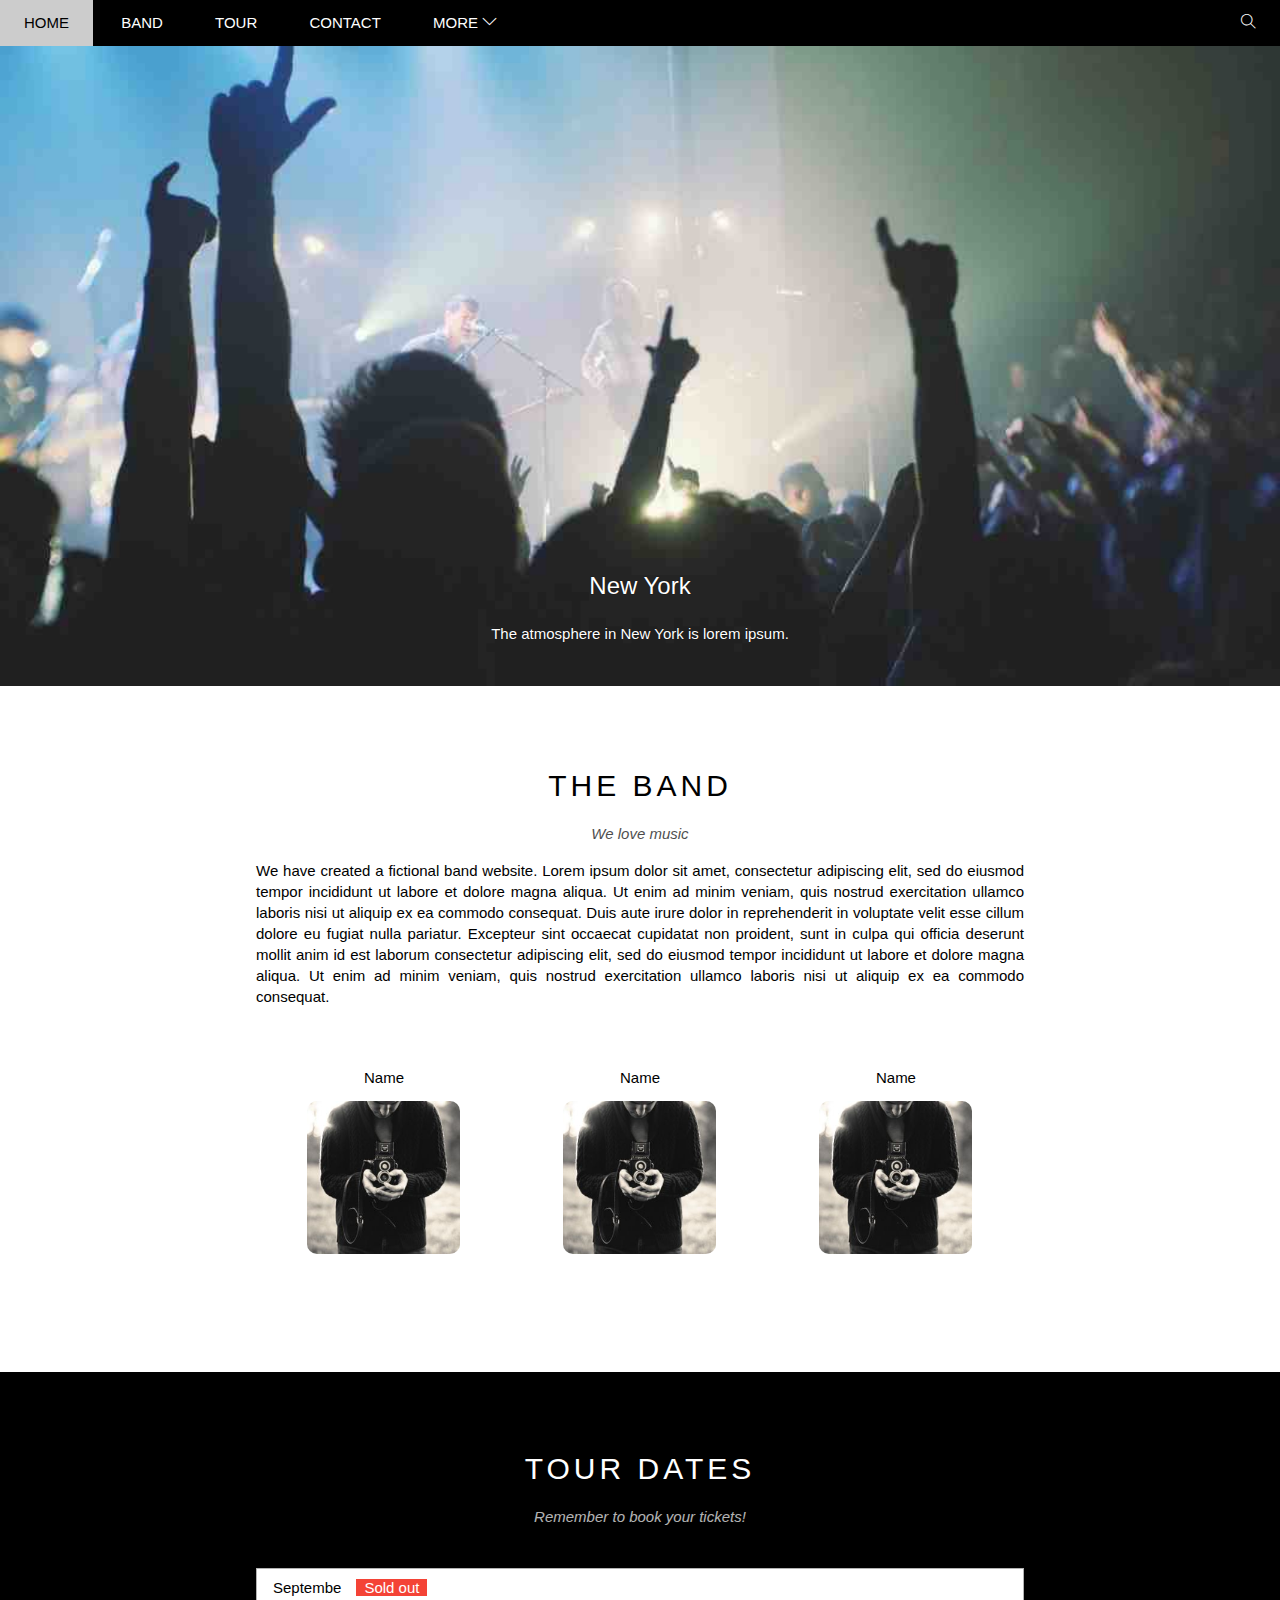
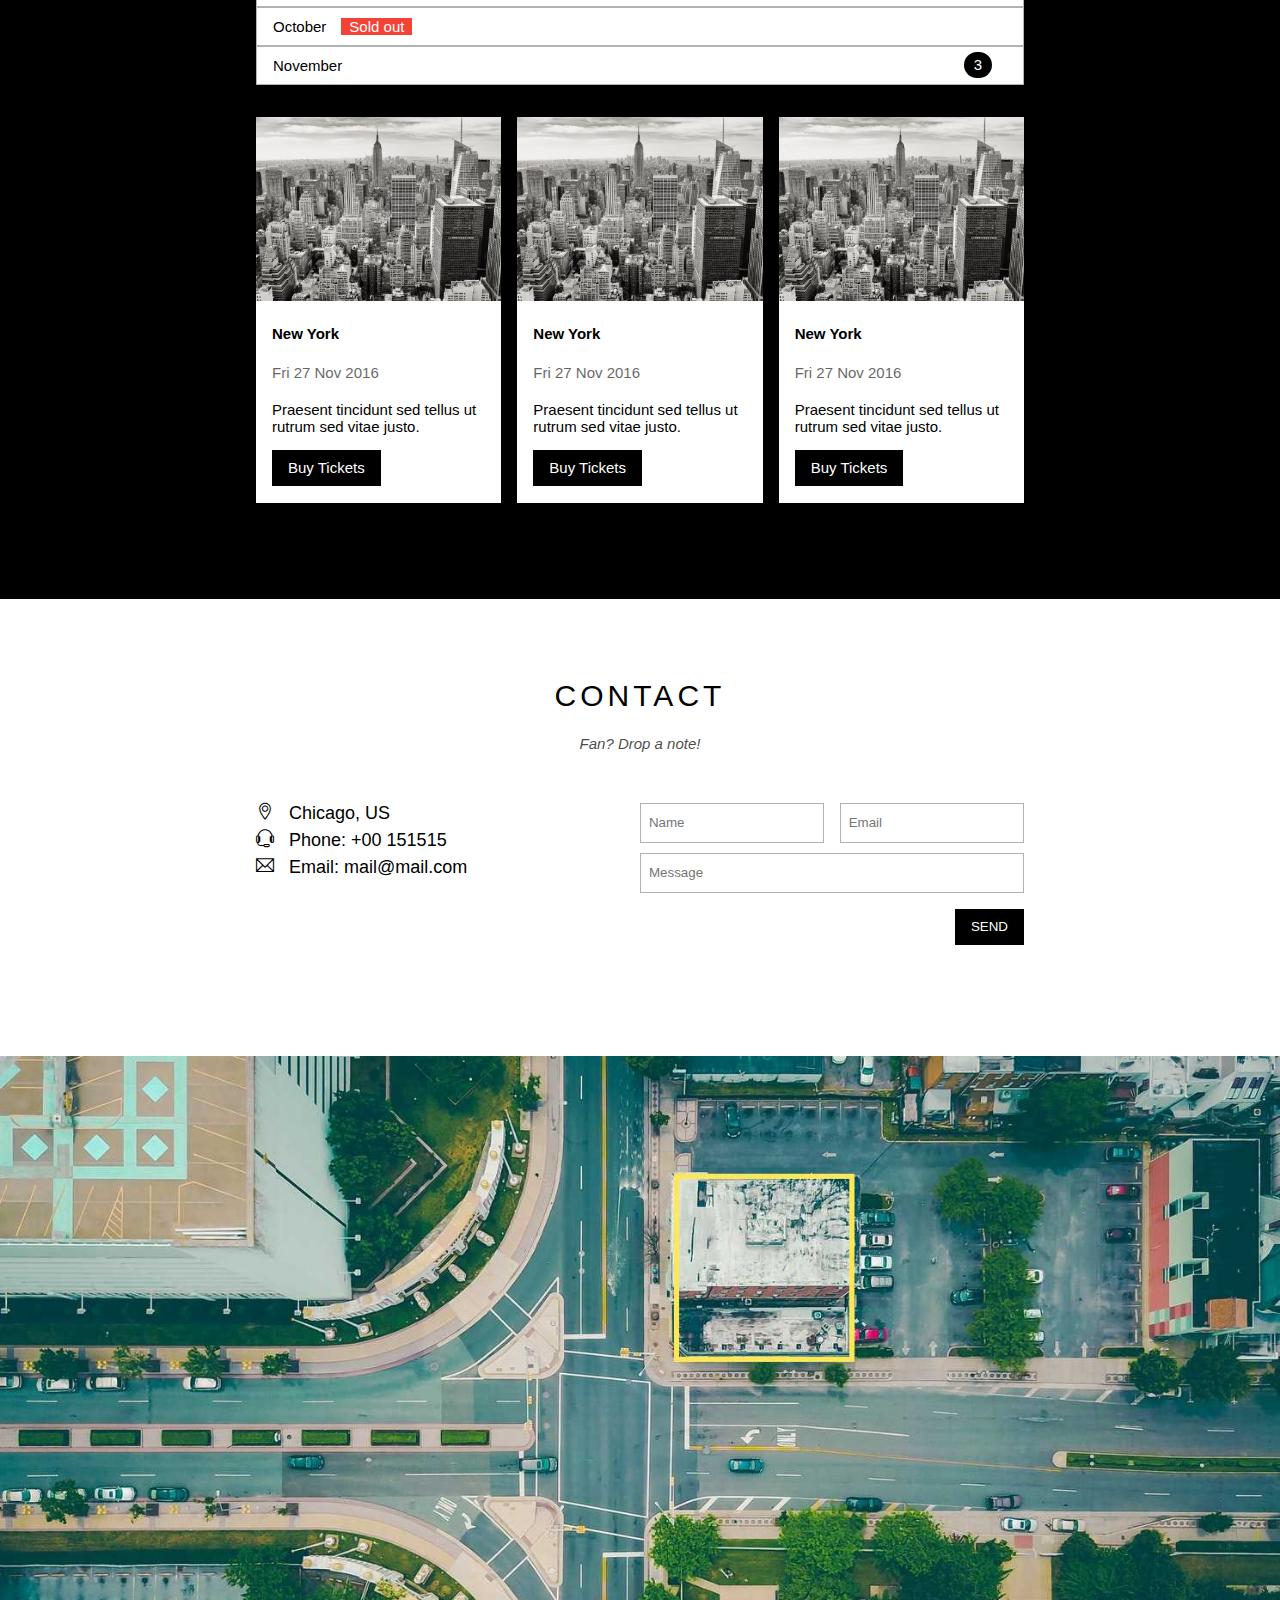
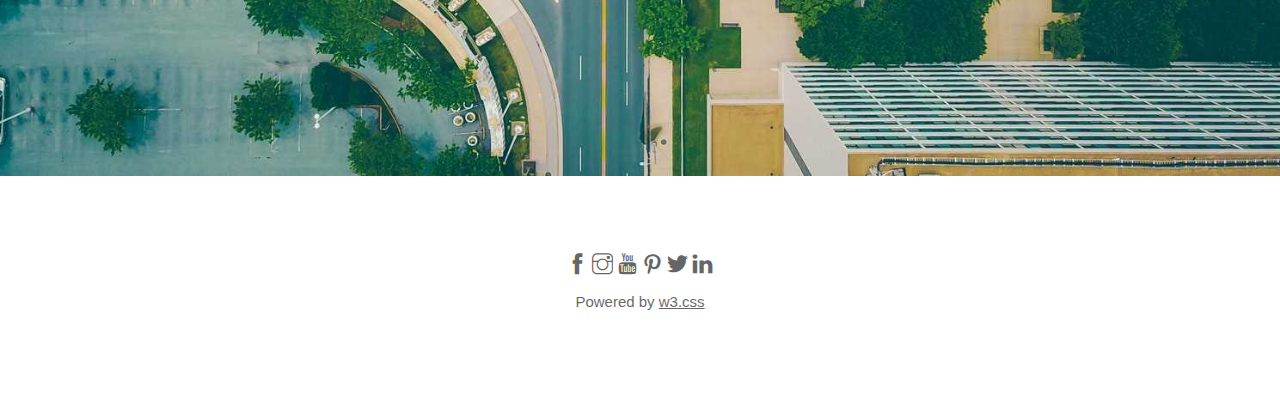
<file: index.html>
<!DOCTYPE html>
<html lang="en">
<head>
    <meta charset="UTF-8">
    <meta name="viewport" content="width=device-width, initial-scale=1.0">
    <title>The Band</title>
    <link rel="stylesheet" href="assets/css/style.css">
    <link rel="stylesheet" href="assets/css/responsive.css">
    <link rel="stylesheet" href="assets/fonts/themify-icons/themify-icons.css">
    <link rel="icon" type="image/x-icon" href="assets/css/sider/favicon (1).ico">
</head>
<body>
    <!--Begin Main-->
    <div id="main">
        <!--Begin Header-->
        <div id="header">
            <!--Begin Nav-->
            <ul id="nav">
                <li><a href="#" >home</a></li>
                <li><a href="#band">band</a></li>
                <li><a href="#tour">tour</a></li>
                <li><a href="#contacts">contact</a></li>
                <li>
                    <a>   more
                        <i class="ti-angle-down"></i>
                    </a> 
                    <ul class="subnav">
                        <li><a href="">Merchandise</a></li>
                        <li><a href="">Extras</a></li>
                        <li><a href="">Media</a></li>
                    </ul>
                </li>
            </ul>
            <div class="search">
                <i class="ti-search"></i>
            </div>
            <div id="mobile" class="mobile-menu">
                <i class="ti-menu"></i>
            </div>
            <!--End Nav-->
        </div>
        <!--End Header-->
        <!--Begin Slider-->
        <div id="slider">
            <img src="assets/css/sider/sider.jpg" alt="festival" width="100%">
            <div class="text-content">
                <h3 class="center text-heading">New York</h3>
                <p class="center text-description">The atmosphere in New York is lorem ipsum.</p>
            </div>    
        </div>
        <!--End Sliser->
        <!--Begin Content-->
        <div id="content">
            <!--Begin The Band-->
            <div class="structure theband" id="band">
                <!--Begin Thẻ Dễ-->
                <h2 class="heading center theband-heading" >THE BAND</h2>
                <div class="contering center theband-content">We love music</div>
                <div class="theband-footer">We have created a fictional band website. Lorem ipsum dolor sit amet, consectetur adipiscing elit, sed do eiusmod tempor incididunt ut labore et dolore magna aliqua. Ut enim ad minim veniam, quis nostrud exercitation ullamco laboris nisi ut aliquip ex ea commodo consequat. Duis aute irure dolor in reprehenderit in voluptate velit esse cillum dolore eu fugiat nulla pariatur. Excepteur sint occaecat cupidatat non proident, sunt in culpa qui officia deserunt mollit anim id est laborum consectetur adipiscing elit, sed do eiusmod tempor incididunt ut labore et dolore magna aliqua. Ut enim ad minim veniam, quis nostrud exercitation ullamco laboris nisi ut aliquip ex ea commodo consequat.</div>
                <!--End Thẻ Khó->
                <!--Begin Remember-->
                <div class=" remember">
                    <div class="col-3 center thifd">
                        <p class="name">Name</p>
                        <img src="assets/css/sider/bandmember.jpg" alt="" class="img-remember">
                    </div> 
                    <div class="col-3 center thifd">
                        <p class="name">Name</p>
                        <img src="assets/css/sider/bandmember.jpg" alt="" class="img-remember">
                    </div>
                    <div class="col-3 center thifd">
                        <p class="name">Name</p>
                        <img src="assets/css/sider/bandmember.jpg" alt="" class="img-remember">
                    </div>
                </div>
                <div class="clear"></div>
                <!--End Remember-->
            </div>
            <!--End The Band-->
            <!--Begin Color Tour -->
            <div class="tour-color" id="tour" >
                <!--Begin Tour-->
                <div class="structure tourdates">
                    <!--Begin Thẻ Dễ-->
                    <h2 class="heading center tour-headding" >TOUR DATES</h2>
                    <div class="contering center tour-content">Remember to book your tickets!</div>
                    <ul class="tour-calendar">
                        <li>Septembe<span class="tour-sold">Sold out</span></li>
                        <li>October<span class="tour-sold">Sold out</span></li>
                        <li>November<span class="tour-3">3</span></li>
                    </ul>
                    <!--End Thẻ Dễ-->
                    <!--Begin Thẻ Khó-->
                    <div class="tour-address">
                        <div class="col-3 address">
                            <img src="assets/css/sider/newyork.jpg" alt="image" class="new-york">
                            <div class="content-image">
                                <p class="font-weight height-22 name-image">New York</p>
                                <p class="opacity height-22 times-image">Fri 27 Nov 2016</p>
                                <p class="main-image">Praesent tincidunt sed tellus ut rutrum sed vitae justo.</p>
                                <button class="btn tickets js-buy-ticket ">Buy Tickets</button>
                            </div>
                        </div>
                        <div class="col-3 address">
                            <img src="assets/css/sider/newyork.jpg" alt="image" class="new-york">
                            <div class="content-image">
                                <p class="font-weight height-22 name-image">New York</p>
                                <p class="opacity height-22 times-image">Fri 27 Nov 2016</p>
                                <p class="main-image">Praesent tincidunt sed tellus ut rutrum sed vitae justo.</p>
                                <button class="btn tickets js-buy-ticket ">Buy Tickets</button>
                            </div>
                        </div>
                        <div class="col-3 address">
                            <img src="assets/css/sider/newyork.jpg" alt="image" class="new-york">
                            <div class="content-image">
                                <p class="font-weight height-22 name-image">New York</p>
                                <p class="opacity height-22 times-image">Fri 27 Nov 2016</p>
                                <p class="main-image">Praesent tincidunt sed tellus ut rutrum sed vitae justo.</p>
                                <button class="btn tickets js-buy-ticket ">Buy Tickets</button>
                            </div>
                        </div>
                        <div class="clear"></div>
                    </div>
                    <!--End Thẻ Khó-->
                </div>
                <!--End Tour-->
            </div>
            <!--End Color Tour-->
            <!--Begin Contact--> 
            <div  id="contacts" class="structure contact">
                <!--Begin Thẻ Dễ-->
                <h2 class="heading center contact-heading">CONTACT</h2>
                <div class="contering center contact-content">Fan? Drop a note!</div>
                <!--End Thẻ Dễ-->
                <!--Begin Thẻ Khó-->
                <div class="contact-footer">
                    <div class="contact-menu">
                        <ul class="col-2 contact-noidung-1">
                            <li>
                                <i class="icon ti-location-pin"></i>
                                Chicago, US
                            </li>
                            <li>
                                <i class="icon ti-headphone-alt"></i>
                                Phone: +00 151515
                            </li>
                            <li>
                                <i class="icon ti-email"></i>
                                Email: mail@mail.com
                            </li>
                        </ul>
                        <div class="col-2 contact-noidung-1">
                            <form>
                                <div class=" conter-1">
                                    <input type="text"  required placeholder="Name" class="height-40 col-2plus font form-1">
                                    <input type="email"  required placeholder="Email" class="height-40 col-2plus form-1">
                                </div>
                                <div class=" conter-2">
                                    <input type="text" placeholder="Message" required class="height-40 form-2">
                                </div>
                                <div class=" button">
                                    <input type="submit" class="button-send width-100" value="SEND">
                                </div>
                            </form>
                        </div>
                    </div>
                    <div class="clear"></div>
                </div>
                <!--End Thẻ Khó-->
            </div>
            <!--End Contact-->
            <!--Begin Map-->
            <div class="map">
                <img src="assets/css/sider/map.jpg" alt="Map" width="100%">
            </div>
            <!--End Map-->
        </div>
        <!--Begin Footer-color-->
        <div class="footer-color"> 
            <!--Begin Footer-->
            <div id="footer" class="structure">
                <ul class="center icon-footer">
                    <li><a href="https://www.facebook.com/" target="blank"><i class="opacity ti-facebook" style="color:black"></i></a></li>
                    <li><a href="https://www.instagram.com/" target="blank"><i class="opacity ti-instagram" style="color:black"></i></a></li>
                    <li><a href="https://www.youtube.com/" target="blank"><i class="opacity ti-youtube" style="color:black"></i></a></li>
                    <li><a href="https://www.pinterest.com/" target="blank"><i class="opacity ti-pinterest" style="color:black"></i></a></li>
                    <li><a href="https://twitter.com/?lang=vi" target="blank"><i class="opacity ti-twitter-alt" style="color:black"></i></a></li>
                    <li><a href="https://www.linkedin.com/" target="blank"><i class="opacity ti-linkedin" style="color:black"></i></a></li>
                </ul>
                <div class="center conter">
                    Powered by 
                    <a href="https://www.w3schools.com/w3css/default.asp" target="blank" class="w3">w3.css</a>
                </div>
                <div class="clear"></div>
            </div>
            <!--End Footer-->
        </div>
        <!--End Footer-color-->
    </div>
    <!--End Main-->
    <!--Begin Buy-Tickets-->
    <div class="background-modal js-background-modal">
        <div class="modal js-modal">
            <div class="header-tickets">
                <div class="modal-close js-modal-close">
                    <i class="ti-close"></i>
                </div>
                <ul class="center icon-tickets">
                    <li class="ticketss">
                        <i class="ti-bag"></i>
                    </li>
                    <li class="ticketss">
                        <p class="ticketsss">Tickets</p>
                    </li>    
                </ul>    
            </div>
            <div class="body-tickets">
                <form class="form-tickets">
                    <ul class="content-tickets">
                        <li class="icons"><i class="iconss ti-shopping-cart"></i>Tickets, $15 per person</li>
                        <li class="input-content">
                            <input type="number" required class="number" placeholder="How many?" min="1" max="999">
                        </li>
                    </ul>
                    <ul class="content-tickets">
                        <li class="icons"><i class="iconss ti-user" ></i>Send To</li>
                        <li class="input-content">
                            <input type="email" required class="number" placeholder="Enter email">
                        </li>
                    </ul>
                    <input type="submit" class="payking" value="PAY">
                </form>
                <div class="footer-tickets">
                    <p class="need">Need <a href="#" class="helps">help?</a></p>
                </div>
            </div>
        </div>   
    </div>
    <!--End Buy-Tickets-->
    <script>
        var header = document.getElementById('header');
        var mobile = document.getElementById('mobile');
        var headerHeight = header.clientHeight;

        mobile.onclick = function(){
            var isClosed = header.clientHeight === headerHeight;
            if (isClosed) {
                header.style.height = 'auto';
            } else{
                header.style.height = null;
            }

        }
        var menuItems = document.querySelectorAll('#nav li a[href*="#"]')
        for (var i = 0; i < menuItems.length; i++){
            var menuItem = menuItems[i];

            menuItem.onclick = function(){
                header.style.height = null;
            }
        }
        const buyBtns = document.querySelectorAll('.js-buy-ticket')
        const backgroundmodal = document.querySelector('.js-background-modal')
        const modal = document.querySelector('.js-modal')
        const modalClose = document.querySelector('.js-modal-close')
        function showBuyTickets() {
            backgroundmodal.classList.add('open');
        }

        function hideBuyTickets() {
            backgroundmodal.classList.remove('open')
        }
        for (const buyBtn of buyBtns) {
            buyBtn.addEventListener('click', showBuyTickets)
        }

        modalClose.addEventListener('click', hideBuyTickets)

        backgroundmodal.addEventListener('click',hideBuyTickets)

        modal.addEventListener('click',function(event){
            event.stopPropagation()
        })
    </script>
</body>
</html>
</file>
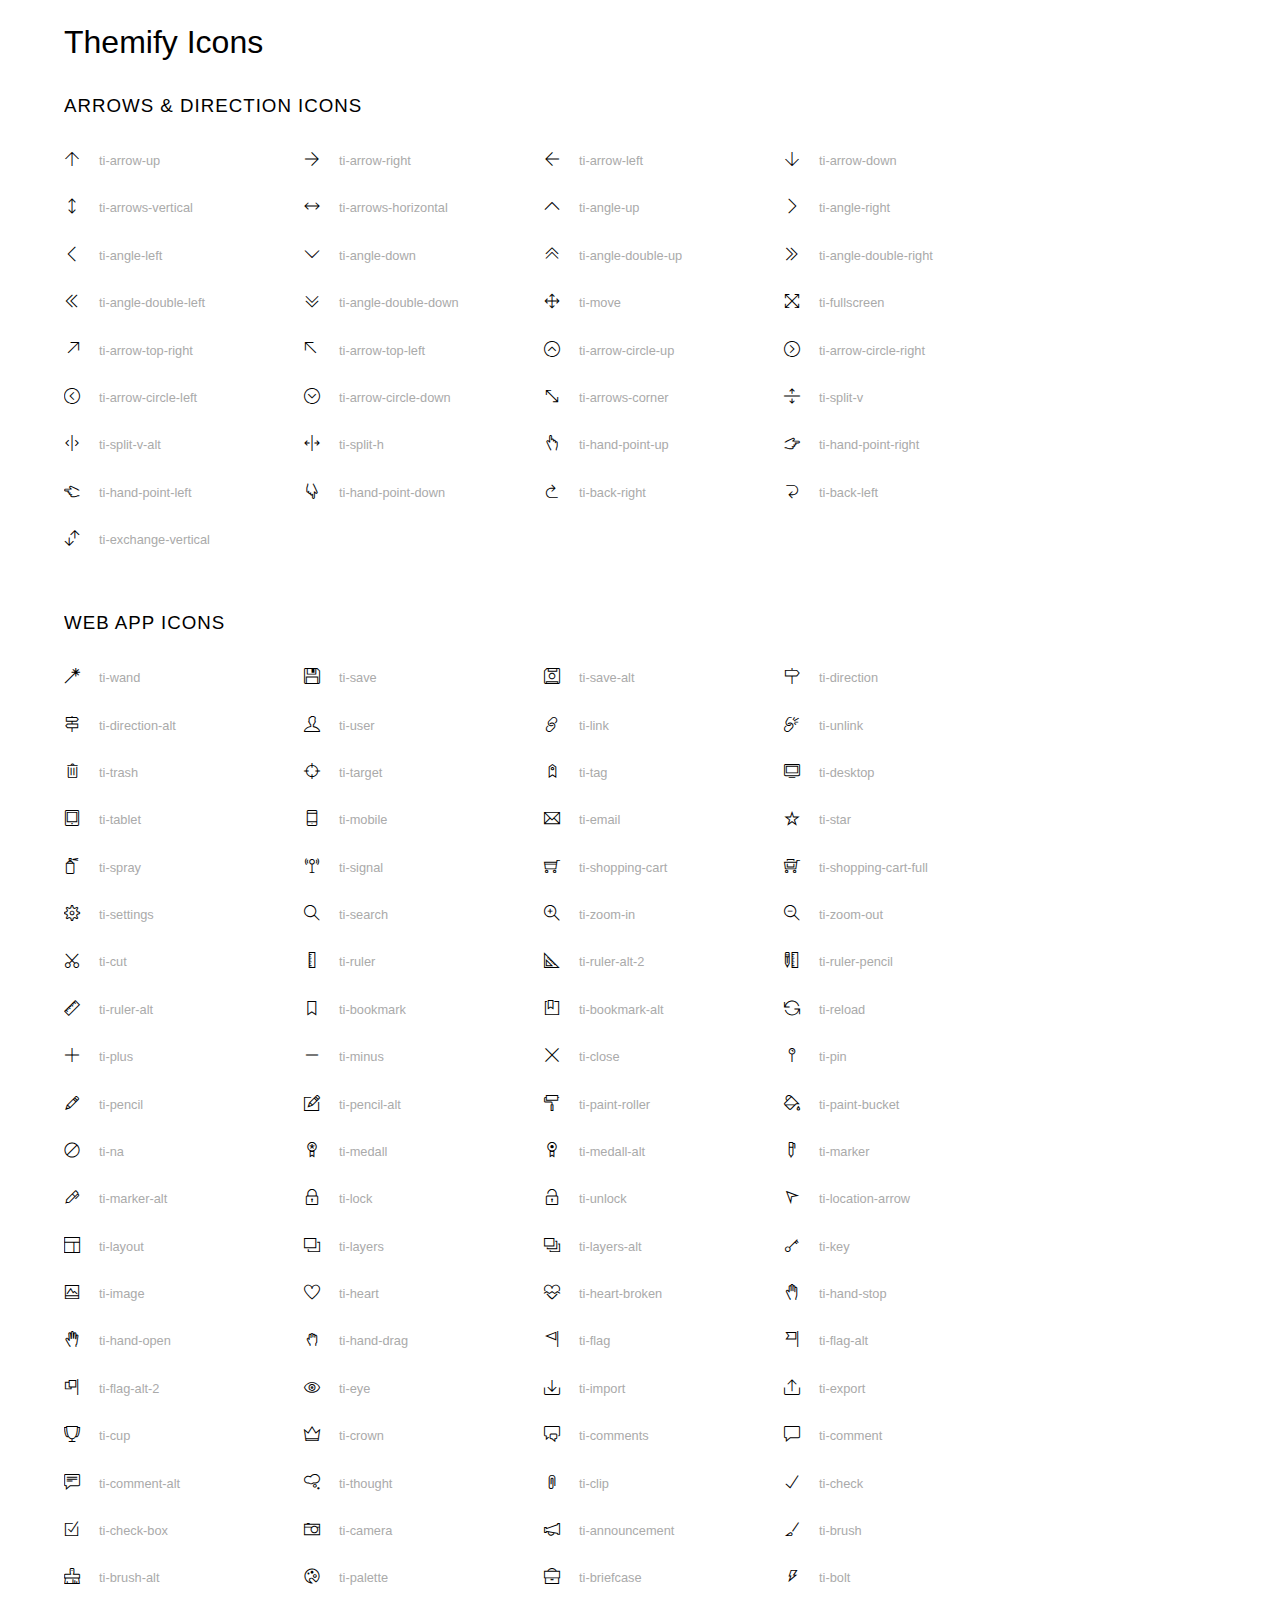
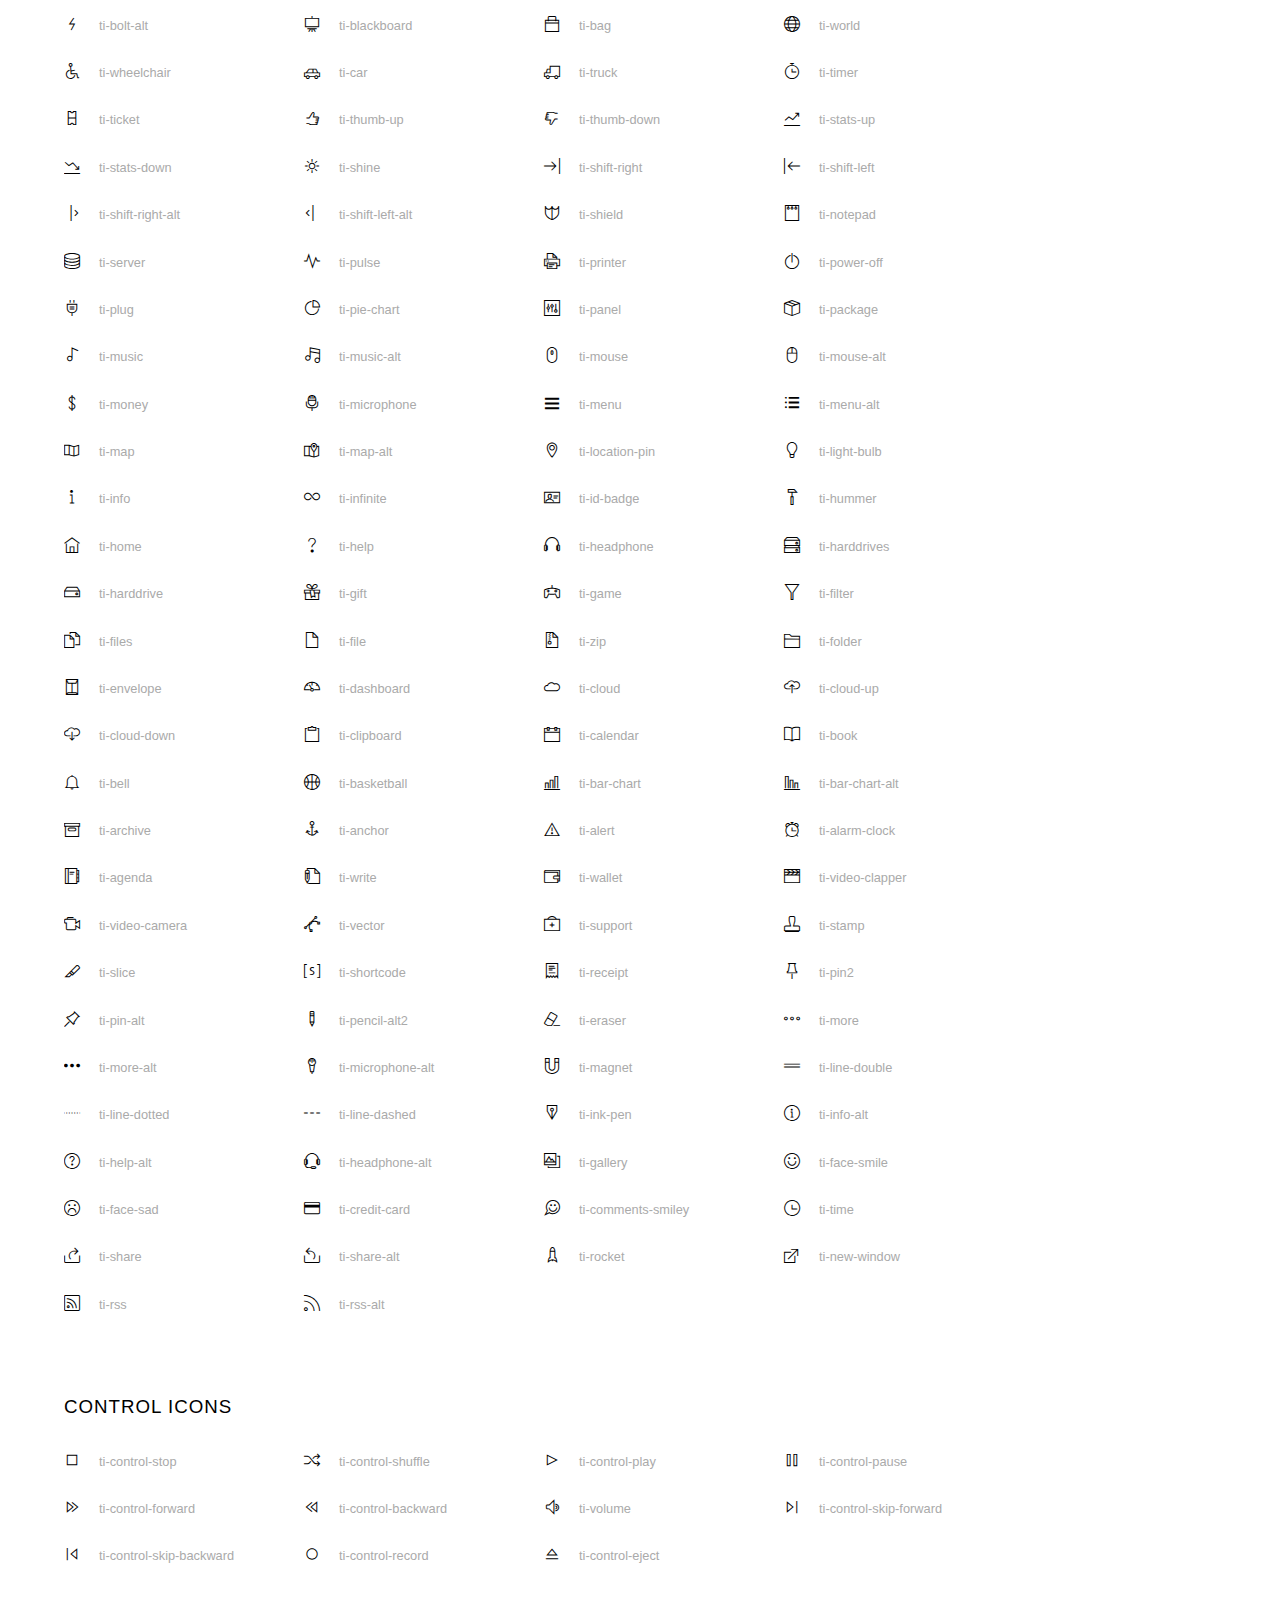
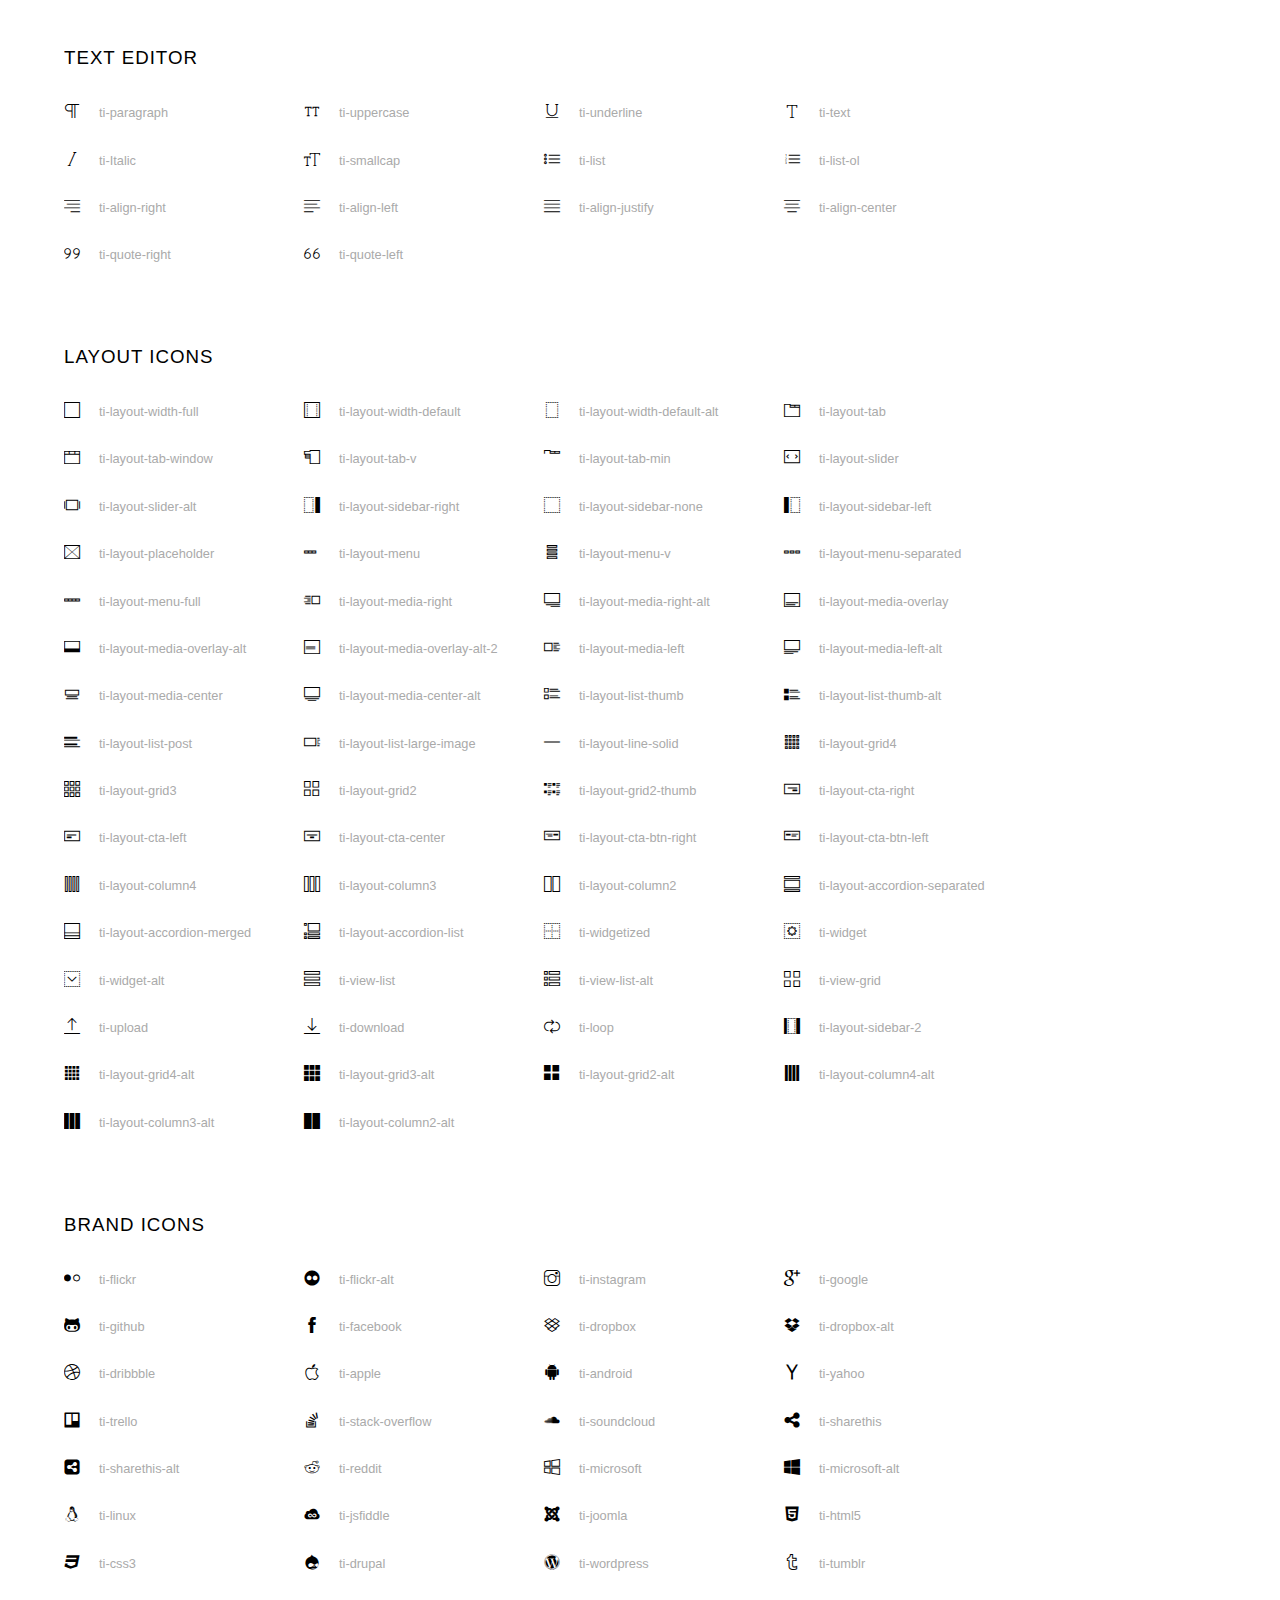
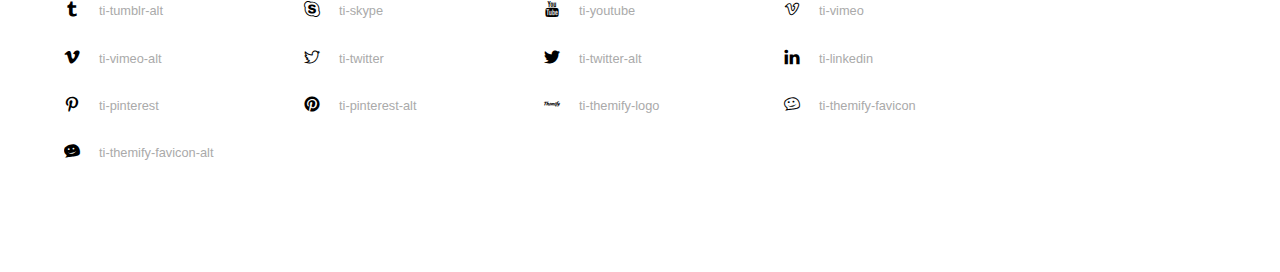
<file: assets/fonts/themify-icons/index.html>
<!doctype html>
<html>
<head>
	<meta charset="utf-8">
	<title>Themify Icon Font</title>
	<meta name="viewport" content="width=device-width">
	<link rel="stylesheet" href="demo-files/demo.css">
	<link rel="stylesheet" href="themify-icons.css">
	<!--[if lt IE 8]><!-->
	<link rel="stylesheet" href="ie7/ie7.css">
	<!--<![endif]-->
</head>
<body>
	<h1>Themify Icons</h1>

	<div class="icon-section">

		<div class="icon-section">
			<h3>Arrows &amp; Direction Icons </h3>

			<div class="icon-container">
				<span class="ti-arrow-up"></span><span class="icon-name"> ti-arrow-up</span>
			</div>
			<div class="icon-container">
				<span class="ti-arrow-right"></span><span class="icon-name"> ti-arrow-right</span>
			</div>
			<div class="icon-container">
				<span class="ti-arrow-left"></span><span class="icon-name"> ti-arrow-left</span>
			</div>
			<div class="icon-container">
				<span class="ti-arrow-down"></span><span class="icon-name"> ti-arrow-down</span>
			</div>
			<div class="icon-container">
				<span class="ti-arrows-vertical"></span><span class="icon-name"> ti-arrows-vertical</span>
			</div>
			<div class="icon-container">
				<span class="ti-arrows-horizontal"></span><span class="icon-name"> ti-arrows-horizontal</span>
			</div>
			<div class="icon-container">
				<span class="ti-angle-up"></span><span class="icon-name"> ti-angle-up</span>
			</div>
			<div class="icon-container">
				<span class="ti-angle-right"></span><span class="icon-name"> ti-angle-right</span>
			</div>
			<div class="icon-container">
				<span class="ti-angle-left"></span><span class="icon-name"> ti-angle-left</span>
			</div>
			<div class="icon-container">
				<span class="ti-angle-down"></span><span class="icon-name"> ti-angle-down</span>
			</div>	
			<div class="icon-container">
				<span class="ti-angle-double-up"></span><span class="icon-name"> ti-angle-double-up</span>
			</div>
			<div class="icon-container">
				<span class="ti-angle-double-right"></span><span class="icon-name"> ti-angle-double-right</span>
			</div>
			<div class="icon-container">
				<span class="ti-angle-double-left"></span><span class="icon-name"> ti-angle-double-left</span>
			</div>
			<div class="icon-container">
				<span class="ti-angle-double-down"></span><span class="icon-name"> ti-angle-double-down</span>
			</div>					
			<div class="icon-container">
				<span class="ti-move"></span><span class="icon-name"> ti-move</span>
			</div>
			<div class="icon-container">
				<span class="ti-fullscreen"></span><span class="icon-name"> ti-fullscreen</span>
			</div>
			<div class="icon-container">
				<span class="ti-arrow-top-right"></span><span class="icon-name"> ti-arrow-top-right</span>
			</div>
			<div class="icon-container">
				<span class="ti-arrow-top-left"></span><span class="icon-name"> ti-arrow-top-left</span>
			</div>
			<div class="icon-container">
				<span class="ti-arrow-circle-up"></span><span class="icon-name"> ti-arrow-circle-up</span>
			</div>
			<div class="icon-container">
				<span class="ti-arrow-circle-right"></span><span class="icon-name"> ti-arrow-circle-right</span>
			</div>
			<div class="icon-container">
				<span class="ti-arrow-circle-left"></span><span class="icon-name"> ti-arrow-circle-left</span>
			</div>
			<div class="icon-container">
				<span class="ti-arrow-circle-down"></span><span class="icon-name"> ti-arrow-circle-down</span>
			</div>
			<div class="icon-container">
				<span class="ti-arrows-corner"></span><span class="icon-name"> ti-arrows-corner</span>
			</div>
			<div class="icon-container">
				<span class="ti-split-v"></span><span class="icon-name"> ti-split-v</span>
			</div>

			<div class="icon-container">
				<span class="ti-split-v-alt"></span><span class="icon-name"> ti-split-v-alt</span>
			</div>
			<div class="icon-container">
				<span class="ti-split-h"></span><span class="icon-name"> ti-split-h</span>
			</div>
			<div class="icon-container">
				<span class="ti-hand-point-up"></span><span class="icon-name"> ti-hand-point-up</span>
			</div>
			<div class="icon-container">
				<span class="ti-hand-point-right"></span><span class="icon-name"> ti-hand-point-right</span>
			</div>
			<div class="icon-container">
				<span class="ti-hand-point-left"></span><span class="icon-name"> ti-hand-point-left</span>
			</div>
			<div class="icon-container">
				<span class="ti-hand-point-down"></span><span class="icon-name"> ti-hand-point-down</span>
			</div>
			<div class="icon-container">
				<span class="ti-back-right"></span><span class="icon-name"> ti-back-right</span>
			</div>
			<div class="icon-container">
				<span class="ti-back-left"></span><span class="icon-name"> ti-back-left</span>
			</div>
			<div class="icon-container">
				<span class="ti-exchange-vertical"></span><span class="icon-name"> ti-exchange-vertical</span>
			</div>

		</div> <!-- Arrows Icons -->



		<h3>Web App Icons</h3>
		
		<div class="icon-section">

			<div class="icon-container">
				<span class="ti-wand"></span><span class="icon-name"> ti-wand</span>
			</div>
			<div class="icon-container">
				<span class="ti-save"></span><span class="icon-name"> ti-save</span>
			</div>
			<div class="icon-container">
				<span class="ti-save-alt"></span><span class="icon-name"> ti-save-alt</span>
			</div>

			<div class="icon-container">
				<span class="ti-direction"></span><span class="icon-name"> ti-direction</span>
			</div>
			<div class="icon-container">
				<span class="ti-direction-alt"></span><span class="icon-name"> ti-direction-alt</span>
			</div>
			<div class="icon-container">
				<span class="ti-user"></span><span class="icon-name"> ti-user</span>
			</div>
			<div class="icon-container">
				<span class="ti-link"></span><span class="icon-name"> ti-link</span>
			</div>
			<div class="icon-container">
				<span class="ti-unlink"></span><span class="icon-name"> ti-unlink</span>
			</div>
			<div class="icon-container">
				<span class="ti-trash"></span><span class="icon-name"> ti-trash</span>
			</div>
			<div class="icon-container">
				<span class="ti-target"></span><span class="icon-name"> ti-target</span>
			</div>
			<div class="icon-container">
				<span class="ti-tag"></span><span class="icon-name"> ti-tag</span>
			</div>
			<div class="icon-container">
				<span class="ti-desktop"></span><span class="icon-name"> ti-desktop</span>
			</div>
			<div class="icon-container">
				<span class="ti-tablet"></span><span class="icon-name"> ti-tablet</span>
			</div>
			<div class="icon-container">
				<span class="ti-mobile"></span><span class="icon-name"> ti-mobile</span>
			</div>
			<div class="icon-container">
				<span class="ti-email"></span><span class="icon-name"> ti-email</span>
			</div>	
			<div class="icon-container">
				<span class="ti-star"></span><span class="icon-name"> ti-star</span>
			</div>
			<div class="icon-container">
				<span class="ti-spray"></span><span class="icon-name"> ti-spray</span>
			</div>
			<div class="icon-container">
				<span class="ti-signal"></span><span class="icon-name"> ti-signal</span>
			</div>
			<div class="icon-container">
				<span class="ti-shopping-cart"></span><span class="icon-name"> ti-shopping-cart</span>
			</div>
			<div class="icon-container">
				<span class="ti-shopping-cart-full"></span><span class="icon-name"> ti-shopping-cart-full</span>
			</div>
			<div class="icon-container">
				<span class="ti-settings"></span><span class="icon-name"> ti-settings</span>
			</div>
			<div class="icon-container">
				<span class="ti-search"></span><span class="icon-name"> ti-search</span>
			</div>
			<div class="icon-container">
				<span class="ti-zoom-in"></span><span class="icon-name"> ti-zoom-in</span>
			</div>
			<div class="icon-container">
				<span class="ti-zoom-out"></span><span class="icon-name"> ti-zoom-out</span>
			</div>
			<div class="icon-container">
				<span class="ti-cut"></span><span class="icon-name"> ti-cut</span>
			</div>
			<div class="icon-container">
				<span class="ti-ruler"></span><span class="icon-name"> ti-ruler</span>
			</div>
			<div class="icon-container">
				<span class="ti-ruler-alt-2"></span><span class="icon-name"> ti-ruler-alt-2</span>
			</div>			
			<div class="icon-container">
				<span class="ti-ruler-pencil"></span><span class="icon-name"> ti-ruler-pencil</span>
			</div>
			<div class="icon-container">
				<span class="ti-ruler-alt"></span><span class="icon-name"> ti-ruler-alt</span>
			</div>
			<div class="icon-container">
				<span class="ti-bookmark"></span><span class="icon-name"> ti-bookmark</span>
			</div>
			<div class="icon-container">
				<span class="ti-bookmark-alt"></span><span class="icon-name"> ti-bookmark-alt</span>
			</div>
			<div class="icon-container">
				<span class="ti-reload"></span><span class="icon-name"> ti-reload</span>
			</div>
			<div class="icon-container">
				<span class="ti-plus"></span><span class="icon-name"> ti-plus</span>
			</div>
			<div class="icon-container">
				<span class="ti-minus"></span><span class="icon-name"> ti-minus</span>
			</div>
			<div class="icon-container">
				<span class="ti-close"></span><span class="icon-name"> ti-close</span>
			</div>			
			<div class="icon-container">
				<span class="ti-pin"></span><span class="icon-name"> ti-pin</span>
			</div>
			<div class="icon-container">
				<span class="ti-pencil"></span><span class="icon-name"> ti-pencil</span>
			</div>
					
		  	<div class="icon-container">
				<span class="ti-pencil-alt"></span><span class="icon-name"> ti-pencil-alt</span>
			</div>
			<div class="icon-container">
				<span class="ti-paint-roller"></span><span class="icon-name"> ti-paint-roller</span>
			</div>
			<div class="icon-container">
				<span class="ti-paint-bucket"></span><span class="icon-name"> ti-paint-bucket</span>
			</div>
			<div class="icon-container">
				<span class="ti-na"></span><span class="icon-name"> ti-na</span>
			</div>
			<div class="icon-container">
				<span class="ti-medall"></span><span class="icon-name"> ti-medall</span>
			</div>
			<div class="icon-container">
				<span class="ti-medall-alt"></span><span class="icon-name"> ti-medall-alt</span>
			</div>
			<div class="icon-container">
				<span class="ti-marker"></span><span class="icon-name"> ti-marker</span>
			</div>
			<div class="icon-container">
				<span class="ti-marker-alt"></span><span class="icon-name"> ti-marker-alt</span>
			</div>

			<div class="icon-container">
				<span class="ti-lock"></span><span class="icon-name"> ti-lock</span>
			</div>
			<div class="icon-container">
				<span class="ti-unlock"></span><span class="icon-name"> ti-unlock</span>
			</div>
			<div class="icon-container">
				<span class="ti-location-arrow"></span><span class="icon-name"> ti-location-arrow</span>
			</div>
			<div class="icon-container">
				<span class="ti-layout"></span><span class="icon-name"> ti-layout</span>
			</div>
			<div class="icon-container">
				<span class="ti-layers"></span><span class="icon-name"> ti-layers</span>
			</div>
			<div class="icon-container">
				<span class="ti-layers-alt"></span><span class="icon-name"> ti-layers-alt</span>
			</div>
			<div class="icon-container">
				<span class="ti-key"></span><span class="icon-name"> ti-key</span>
			</div>
			<div class="icon-container">
				<span class="ti-image"></span><span class="icon-name"> ti-image</span>
			</div>
			<div class="icon-container">
				<span class="ti-heart"></span><span class="icon-name"> ti-heart</span>
			</div>
			<div class="icon-container">
				<span class="ti-heart-broken"></span><span class="icon-name"> ti-heart-broken</span>
			</div>
			<div class="icon-container">
				<span class="ti-hand-stop"></span><span class="icon-name"> ti-hand-stop</span>
			</div>
			<div class="icon-container">
				<span class="ti-hand-open"></span><span class="icon-name"> ti-hand-open</span>
			</div>
			<div class="icon-container">
				<span class="ti-hand-drag"></span><span class="icon-name"> ti-hand-drag</span>
			</div>
			<div class="icon-container">
				<span class="ti-flag"></span><span class="icon-name"> ti-flag</span>
			</div>
			<div class="icon-container">
				<span class="ti-flag-alt"></span><span class="icon-name"> ti-flag-alt</span>
			</div>
			<div class="icon-container">
				<span class="ti-flag-alt-2"></span><span class="icon-name"> ti-flag-alt-2</span>
			</div>
			<div class="icon-container">
				<span class="ti-eye"></span><span class="icon-name"> ti-eye</span>
			</div>
			<div class="icon-container">
				<span class="ti-import"></span><span class="icon-name"> ti-import</span>
			</div>			
			<div class="icon-container">
				<span class="ti-export"></span><span class="icon-name"> ti-export</span>
			</div>
			<div class="icon-container">
				<span class="ti-cup"></span><span class="icon-name"> ti-cup</span>
			</div>
			<div class="icon-container">
				<span class="ti-crown"></span><span class="icon-name"> ti-crown</span>
			</div>
			<div class="icon-container">
				<span class="ti-comments"></span><span class="icon-name"> ti-comments</span>
			</div>
			<div class="icon-container">
				<span class="ti-comment"></span><span class="icon-name"> ti-comment</span>
			</div>
			<div class="icon-container">
				<span class="ti-comment-alt"></span><span class="icon-name"> ti-comment-alt</span>
			</div>
			<div class="icon-container">
				<span class="ti-thought"></span><span class="icon-name"> ti-thought</span>
			</div>			
			<div class="icon-container">
				<span class="ti-clip"></span><span class="icon-name"> ti-clip</span>
			</div>

			<div class="icon-container">
				<span class="ti-check"></span><span class="icon-name"> ti-check</span>
			</div>
			<div class="icon-container">
				<span class="ti-check-box"></span><span class="icon-name"> ti-check-box</span>
			</div>
			<div class="icon-container">
				<span class="ti-camera"></span><span class="icon-name"> ti-camera</span>
			</div>
			<div class="icon-container">
				<span class="ti-announcement"></span><span class="icon-name"> ti-announcement</span>
			</div>
			<div class="icon-container">
				<span class="ti-brush"></span><span class="icon-name"> ti-brush</span>
			</div>
			<div class="icon-container">
				<span class="ti-brush-alt"></span><span class="icon-name"> ti-brush-alt</span>
			</div>
			<div class="icon-container">
				<span class="ti-palette"></span><span class="icon-name"> ti-palette</span>
			</div>			
			<div class="icon-container">
				<span class="ti-briefcase"></span><span class="icon-name"> ti-briefcase</span>
			</div>
			<div class="icon-container">
				<span class="ti-bolt"></span><span class="icon-name"> ti-bolt</span>
			</div>
			<div class="icon-container">
				<span class="ti-bolt-alt"></span><span class="icon-name"> ti-bolt-alt</span>
			</div>
			<div class="icon-container">
				<span class="ti-blackboard"></span><span class="icon-name"> ti-blackboard</span>
			</div>
			<div class="icon-container">
				<span class="ti-bag"></span><span class="icon-name"> ti-bag</span>
			</div>
			<div class="icon-container">
				<span class="ti-world"></span><span class="icon-name"> ti-world</span>
			</div>
			<div class="icon-container">
				<span class="ti-wheelchair"></span><span class="icon-name"> ti-wheelchair</span>
			</div>
			<div class="icon-container">
				<span class="ti-car"></span><span class="icon-name"> ti-car</span>
			</div>
			<div class="icon-container">
				<span class="ti-truck"></span><span class="icon-name"> ti-truck</span>
			</div>
			<div class="icon-container">
				<span class="ti-timer"></span><span class="icon-name"> ti-timer</span>
			</div>
			<div class="icon-container">
				<span class="ti-ticket"></span><span class="icon-name"> ti-ticket</span>
			</div>
			<div class="icon-container">
				<span class="ti-thumb-up"></span><span class="icon-name"> ti-thumb-up</span>
			</div>
			<div class="icon-container">
				<span class="ti-thumb-down"></span><span class="icon-name"> ti-thumb-down</span>
			</div>

			<div class="icon-container">
				<span class="ti-stats-up"></span><span class="icon-name"> ti-stats-up</span>
			</div>
			<div class="icon-container">
				<span class="ti-stats-down"></span><span class="icon-name"> ti-stats-down</span>
			</div>
			<div class="icon-container">
				<span class="ti-shine"></span><span class="icon-name"> ti-shine</span>
			</div>
			<div class="icon-container">
				<span class="ti-shift-right"></span><span class="icon-name"> ti-shift-right</span>
			</div>
			<div class="icon-container">
				<span class="ti-shift-left"></span><span class="icon-name"> ti-shift-left</span>
			</div>

			<div class="icon-container">
				<span class="ti-shift-right-alt"></span><span class="icon-name"> ti-shift-right-alt</span>
			</div>
			<div class="icon-container">
				<span class="ti-shift-left-alt"></span><span class="icon-name"> ti-shift-left-alt</span>
			</div>
			<div class="icon-container">
				<span class="ti-shield"></span><span class="icon-name"> ti-shield</span>
			</div>
			<div class="icon-container">
				<span class="ti-notepad"></span><span class="icon-name"> ti-notepad</span>
			</div>
			<div class="icon-container">
				<span class="ti-server"></span><span class="icon-name"> ti-server</span>
			</div>

			<div class="icon-container">
				<span class="ti-pulse"></span><span class="icon-name"> ti-pulse</span>
			</div>
			<div class="icon-container">
				<span class="ti-printer"></span><span class="icon-name"> ti-printer</span>
			</div>
			<div class="icon-container">
				<span class="ti-power-off"></span><span class="icon-name"> ti-power-off</span>
			</div>
			<div class="icon-container">
				<span class="ti-plug"></span><span class="icon-name"> ti-plug</span>
			</div>
			<div class="icon-container">
				<span class="ti-pie-chart"></span><span class="icon-name"> ti-pie-chart</span>
			</div>

			<div class="icon-container">
				<span class="ti-panel"></span><span class="icon-name"> ti-panel</span>
			</div>
			<div class="icon-container">
				<span class="ti-package"></span><span class="icon-name"> ti-package</span>
			</div>
			<div class="icon-container">
				<span class="ti-music"></span><span class="icon-name"> ti-music</span>
			</div>
			<div class="icon-container">
				<span class="ti-music-alt"></span><span class="icon-name"> ti-music-alt</span>
			</div>
			<div class="icon-container">
				<span class="ti-mouse"></span><span class="icon-name"> ti-mouse</span>
			</div>
			<div class="icon-container">
				<span class="ti-mouse-alt"></span><span class="icon-name"> ti-mouse-alt</span>
			</div>
			<div class="icon-container">
				<span class="ti-money"></span><span class="icon-name"> ti-money</span>
			</div>
			<div class="icon-container">
				<span class="ti-microphone"></span><span class="icon-name"> ti-microphone</span>
			</div>
			<div class="icon-container">
				<span class="ti-menu"></span><span class="icon-name"> ti-menu</span>
			</div>
			<div class="icon-container">
				<span class="ti-menu-alt"></span><span class="icon-name"> ti-menu-alt</span>
			</div>
			<div class="icon-container">
				<span class="ti-map"></span><span class="icon-name"> ti-map</span>
			</div>
			<div class="icon-container">
				<span class="ti-map-alt"></span><span class="icon-name"> ti-map-alt</span>
			</div>

			<div class="icon-container">
				<span class="ti-location-pin"></span><span class="icon-name"> ti-location-pin</span>
			</div>

			<div class="icon-container">
				<span class="ti-light-bulb"></span><span class="icon-name"> ti-light-bulb</span>
			</div>
			<div class="icon-container">
				<span class="ti-info"></span><span class="icon-name"> ti-info</span>
			</div>
			<div class="icon-container">
				<span class="ti-infinite"></span><span class="icon-name"> ti-infinite</span>
			</div>
			<div class="icon-container">
				<span class="ti-id-badge"></span><span class="icon-name"> ti-id-badge</span>
			</div>
			<div class="icon-container">
				<span class="ti-hummer"></span><span class="icon-name"> ti-hummer</span>
			</div>
			<div class="icon-container">
				<span class="ti-home"></span><span class="icon-name"> ti-home</span>
			</div>
			<div class="icon-container">
				<span class="ti-help"></span><span class="icon-name"> ti-help</span>
			</div>
			<div class="icon-container">
				<span class="ti-headphone"></span><span class="icon-name"> ti-headphone</span>
			</div>
			<div class="icon-container">
				<span class="ti-harddrives"></span><span class="icon-name"> ti-harddrives</span>
			</div>
			<div class="icon-container">
				<span class="ti-harddrive"></span><span class="icon-name"> ti-harddrive</span>
			</div>
			<div class="icon-container">
				<span class="ti-gift"></span><span class="icon-name"> ti-gift</span>
			</div>
			<div class="icon-container">
				<span class="ti-game"></span><span class="icon-name"> ti-game</span>
			</div>
			<div class="icon-container">
				<span class="ti-filter"></span><span class="icon-name"> ti-filter</span>
			</div>
			<div class="icon-container">
				<span class="ti-files"></span><span class="icon-name"> ti-files</span>
			</div>
			<div class="icon-container">
				<span class="ti-file"></span><span class="icon-name"> ti-file</span>
			</div>
			<div class="icon-container">
				<span class="ti-zip"></span><span class="icon-name"> ti-zip</span>
			</div>
			<div class="icon-container">
				<span class="ti-folder"></span><span class="icon-name"> ti-folder</span>
			</div>			
			<div class="icon-container">
				<span class="ti-envelope"></span><span class="icon-name"> ti-envelope</span>
			</div>


			<div class="icon-container">
				<span class="ti-dashboard"></span><span class="icon-name"> ti-dashboard</span>
			</div>
			<div class="icon-container">
				<span class="ti-cloud"></span><span class="icon-name"> ti-cloud</span>
			</div>
			<div class="icon-container">
				<span class="ti-cloud-up"></span><span class="icon-name"> ti-cloud-up</span>
			</div>
			<div class="icon-container">
				<span class="ti-cloud-down"></span><span class="icon-name"> ti-cloud-down</span>
			</div>
			<div class="icon-container">
				<span class="ti-clipboard"></span><span class="icon-name"> ti-clipboard</span>
			</div>
			<div class="icon-container">
				<span class="ti-calendar"></span><span class="icon-name"> ti-calendar</span>
			</div>
			<div class="icon-container">
				<span class="ti-book"></span><span class="icon-name"> ti-book</span>
			</div>
			<div class="icon-container">
				<span class="ti-bell"></span><span class="icon-name"> ti-bell</span>
			</div>
			<div class="icon-container">
				<span class="ti-basketball"></span><span class="icon-name"> ti-basketball</span>
			</div>
			<div class="icon-container">
				<span class="ti-bar-chart"></span><span class="icon-name"> ti-bar-chart</span>
			</div>
			<div class="icon-container">
				<span class="ti-bar-chart-alt"></span><span class="icon-name"> ti-bar-chart-alt</span>
			</div>


			<div class="icon-container">
				<span class="ti-archive"></span><span class="icon-name"> ti-archive</span>
			</div>
			<div class="icon-container">
				<span class="ti-anchor"></span><span class="icon-name"> ti-anchor</span>
			</div>

			<div class="icon-container">
				<span class="ti-alert"></span><span class="icon-name"> ti-alert</span>
			</div>
			<div class="icon-container">
				<span class="ti-alarm-clock"></span><span class="icon-name"> ti-alarm-clock</span>
			</div>
			<div class="icon-container">
				<span class="ti-agenda"></span><span class="icon-name"> ti-agenda</span>
			</div>
			<div class="icon-container">
				<span class="ti-write"></span><span class="icon-name"> ti-write</span>
			</div>

			<div class="icon-container">
				<span class="ti-wallet"></span><span class="icon-name"> ti-wallet</span>
			</div>
			<div class="icon-container">
				<span class="ti-video-clapper"></span><span class="icon-name"> ti-video-clapper</span>
			</div>
			<div class="icon-container">
				<span class="ti-video-camera"></span><span class="icon-name"> ti-video-camera</span>
			</div>
			<div class="icon-container">
				<span class="ti-vector"></span><span class="icon-name"> ti-vector</span>
			</div>

			<div class="icon-container">
				<span class="ti-support"></span><span class="icon-name"> ti-support</span>
			</div>
			<div class="icon-container">
				<span class="ti-stamp"></span><span class="icon-name"> ti-stamp</span>
			</div>
			<div class="icon-container">
				<span class="ti-slice"></span><span class="icon-name"> ti-slice</span>
			</div>
			<div class="icon-container">
				<span class="ti-shortcode"></span><span class="icon-name"> ti-shortcode</span>
			</div>
			<div class="icon-container">
				<span class="ti-receipt"></span><span class="icon-name"> ti-receipt</span>
			</div>
			<div class="icon-container">
				<span class="ti-pin2"></span><span class="icon-name"> ti-pin2</span>
			</div>
			<div class="icon-container">
				<span class="ti-pin-alt"></span><span class="icon-name"> ti-pin-alt</span>
			</div>
			<div class="icon-container">
				<span class="ti-pencil-alt2"></span><span class="icon-name"> ti-pencil-alt2</span>
			</div>
			<div class="icon-container">
				<span class="ti-eraser"></span><span class="icon-name"> ti-eraser</span>
			</div>			
			<div class="icon-container">
				<span class="ti-more"></span><span class="icon-name"> ti-more</span>
			</div>
			<div class="icon-container">
				<span class="ti-more-alt"></span><span class="icon-name"> ti-more-alt</span>
			</div>
			<div class="icon-container">
				<span class="ti-microphone-alt"></span><span class="icon-name"> ti-microphone-alt</span>
			</div>
			<div class="icon-container">
				<span class="ti-magnet"></span><span class="icon-name"> ti-magnet</span>
			</div>
			<div class="icon-container">
				<span class="ti-line-double"></span><span class="icon-name"> ti-line-double</span>
			</div>
			<div class="icon-container">
				<span class="ti-line-dotted"></span><span class="icon-name"> ti-line-dotted</span>
			</div>
			<div class="icon-container">
				<span class="ti-line-dashed"></span><span class="icon-name"> ti-line-dashed</span>
			</div>

			<div class="icon-container">
				<span class="ti-ink-pen"></span><span class="icon-name"> ti-ink-pen</span>
			</div>
			<div class="icon-container">
				<span class="ti-info-alt"></span><span class="icon-name"> ti-info-alt</span>
			</div>
			<div class="icon-container">
				<span class="ti-help-alt"></span><span class="icon-name"> ti-help-alt</span>
			</div>
			<div class="icon-container">
				<span class="ti-headphone-alt"></span><span class="icon-name"> ti-headphone-alt</span>
			</div>

			<div class="icon-container">
				<span class="ti-gallery"></span><span class="icon-name"> ti-gallery</span>
			</div>
			<div class="icon-container">
				<span class="ti-face-smile"></span><span class="icon-name"> ti-face-smile</span>
			</div>
			<div class="icon-container">
				<span class="ti-face-sad"></span><span class="icon-name"> ti-face-sad</span>
			</div>
			<div class="icon-container">
				<span class="ti-credit-card"></span><span class="icon-name"> ti-credit-card</span>
			</div>
			<div class="icon-container">
				<span class="ti-comments-smiley"></span><span class="icon-name"> ti-comments-smiley</span>
			</div>
			<div class="icon-container">
				<span class="ti-time"></span><span class="icon-name"> ti-time</span>
			</div>
			<div class="icon-container">
				<span class="ti-share"></span><span class="icon-name"> ti-share</span>
			</div>
			<div class="icon-container">
				<span class="ti-share-alt"></span><span class="icon-name"> ti-share-alt</span>
			</div>
			<div class="icon-container">
				<span class="ti-rocket"></span><span class="icon-name"> ti-rocket</span>
			</div>

			<div class="icon-container">
				<span class="ti-new-window"></span><span class="icon-name"> ti-new-window</span>
			</div>

			<div class="icon-container">
				<span class="ti-rss"></span><span class="icon-name"> ti-rss</span>
			</div>

			<div class="icon-container">
				<span class="ti-rss-alt"></span><span class="icon-name"> ti-rss-alt</span>
			</div>
			
		</div><!-- Web App Icons -->


		<div class="icon-section">
			<h3>Control Icons</h3>
			<div class="icon-container">
				<span class="ti-control-stop"></span><span class="icon-name"> ti-control-stop</span>
			</div>
			<div class="icon-container">
				<span class="ti-control-shuffle"></span><span class="icon-name"> ti-control-shuffle</span>
			</div>
			<div class="icon-container">
				<span class="ti-control-play"></span><span class="icon-name"> ti-control-play</span>
			</div>
			<div class="icon-container">
				<span class="ti-control-pause"></span><span class="icon-name"> ti-control-pause</span>
			</div>
			<div class="icon-container">
				<span class="ti-control-forward"></span><span class="icon-name"> ti-control-forward</span>
			</div>
			<div class="icon-container">
				<span class="ti-control-backward"></span><span class="icon-name"> ti-control-backward</span>
			</div>	
			<div class="icon-container">
				<span class="ti-volume"></span><span class="icon-name"> ti-volume</span>
			</div>
			<div class="icon-container">
				<span class="ti-control-skip-forward"></span><span class="icon-name"> ti-control-skip-forward</span>
			</div>
			<div class="icon-container">
				<span class="ti-control-skip-backward"></span><span class="icon-name"> ti-control-skip-backward</span>
			</div>
			<div class="icon-container">
				<span class="ti-control-record"></span><span class="icon-name"> ti-control-record</span>
			</div>
			<div class="icon-container">
				<span class="ti-control-eject"></span><span class="icon-name"> ti-control-eject</span>
			</div>			
		</div> <!-- Control Icons -->


		<div class="icon-section">
			<h3>Text Editor</h3>

			<div class="icon-container">
				<span class="ti-paragraph"></span><span class="icon-name"> ti-paragraph</span>
			</div>
			<div class="icon-container">
				<span class="ti-uppercase"></span><span class="icon-name"> ti-uppercase</span>
			</div>

			<div class="icon-container">
				<span class="ti-underline"></span><span class="icon-name"> ti-underline</span>
			</div>
			<div class="icon-container">
				<span class="ti-text"></span><span class="icon-name"> ti-text</span>
			</div>
			<div class="icon-container">
				<span class="ti-Italic"></span><span class="icon-name"> ti-Italic</span>
			</div>
			<div class="icon-container">
				<span class="ti-smallcap"></span><span class="icon-name"> ti-smallcap</span>
			</div>
			<div class="icon-container">
				<span class="ti-list"></span><span class="icon-name"> ti-list</span>
			</div>
			<div class="icon-container">
				<span class="ti-list-ol"></span><span class="icon-name"> ti-list-ol</span>
			</div>
			<div class="icon-container">
				<span class="ti-align-right"></span><span class="icon-name"> ti-align-right</span>
			</div>
			<div class="icon-container">
				<span class="ti-align-left"></span><span class="icon-name"> ti-align-left</span>
			</div>
			<div class="icon-container">
				<span class="ti-align-justify"></span><span class="icon-name"> ti-align-justify</span>
			</div>
			<div class="icon-container">
				<span class="ti-align-center"></span><span class="icon-name"> ti-align-center</span>
			</div>
			<div class="icon-container">
				<span class="ti-quote-right"></span><span class="icon-name"> ti-quote-right</span>
			</div>
			<div class="icon-container">
				<span class="ti-quote-left"></span><span class="icon-name"> ti-quote-left</span>
			</div>

		</div> <!-- Text Editor -->



		<div class="icon-section">
			<h3>Layout Icons</h3>
			<div class="icon-container">
				<span class="ti-layout-width-full"></span><span class="icon-name"> ti-layout-width-full</span>
			</div>
			<div class="icon-container">
				<span class="ti-layout-width-default"></span><span class="icon-name"> ti-layout-width-default</span>
			</div>
			<div class="icon-container">
				<span class="ti-layout-width-default-alt"></span><span class="icon-name"> ti-layout-width-default-alt</span>
			</div>
			<div class="icon-container">
				<span class="ti-layout-tab"></span><span class="icon-name"> ti-layout-tab</span>
			</div>
			<div class="icon-container">
				<span class="ti-layout-tab-window"></span><span class="icon-name"> ti-layout-tab-window</span>
			</div>
			<div class="icon-container">
				<span class="ti-layout-tab-v"></span><span class="icon-name"> ti-layout-tab-v</span>
			</div>
			<div class="icon-container">
				<span class="ti-layout-tab-min"></span><span class="icon-name"> ti-layout-tab-min</span>
			</div>
			<div class="icon-container">
				<span class="ti-layout-slider"></span><span class="icon-name"> ti-layout-slider</span>
			</div>
			<div class="icon-container">
				<span class="ti-layout-slider-alt"></span><span class="icon-name"> ti-layout-slider-alt</span>
			</div>
			<div class="icon-container">
				<span class="ti-layout-sidebar-right"></span><span class="icon-name"> ti-layout-sidebar-right</span>
			</div>
			<div class="icon-container">
				<span class="ti-layout-sidebar-none"></span><span class="icon-name"> ti-layout-sidebar-none</span>
			</div>
			<div class="icon-container">
				<span class="ti-layout-sidebar-left"></span><span class="icon-name"> ti-layout-sidebar-left</span>
			</div>
			<div class="icon-container">
				<span class="ti-layout-placeholder"></span><span class="icon-name"> ti-layout-placeholder</span>
			</div>
			<div class="icon-container">
				<span class="ti-layout-menu"></span><span class="icon-name"> ti-layout-menu</span>
			</div>
			<div class="icon-container">
				<span class="ti-layout-menu-v"></span><span class="icon-name"> ti-layout-menu-v</span>
			</div>
			<div class="icon-container">
				<span class="ti-layout-menu-separated"></span><span class="icon-name"> ti-layout-menu-separated</span>
			</div>
			<div class="icon-container">
				<span class="ti-layout-menu-full"></span><span class="icon-name"> ti-layout-menu-full</span>
			</div>
			<div class="icon-container">
				<span class="ti-layout-media-right"></span><span class="icon-name"> ti-layout-media-right</span>
			</div>
			<div class="icon-container">
				<span class="ti-layout-media-right-alt"></span><span class="icon-name"> ti-layout-media-right-alt</span>
			</div>
			<div class="icon-container">
				<span class="ti-layout-media-overlay"></span><span class="icon-name"> ti-layout-media-overlay</span>
			</div>
			<div class="icon-container">
				<span class="ti-layout-media-overlay-alt"></span><span class="icon-name"> ti-layout-media-overlay-alt</span>
			</div>
			<div class="icon-container">
				<span class="ti-layout-media-overlay-alt-2"></span><span class="icon-name"> ti-layout-media-overlay-alt-2</span>
			</div>
			<div class="icon-container">
				<span class="ti-layout-media-left"></span><span class="icon-name"> ti-layout-media-left</span>
			</div>
			<div class="icon-container">
				<span class="ti-layout-media-left-alt"></span><span class="icon-name"> ti-layout-media-left-alt</span>
			</div>
			<div class="icon-container">
				<span class="ti-layout-media-center"></span><span class="icon-name"> ti-layout-media-center</span>
			</div>
			<div class="icon-container">
				<span class="ti-layout-media-center-alt"></span><span class="icon-name"> ti-layout-media-center-alt</span>
			</div>
			<div class="icon-container">
				<span class="ti-layout-list-thumb"></span><span class="icon-name"> ti-layout-list-thumb</span>
			</div>
			<div class="icon-container">
				<span class="ti-layout-list-thumb-alt"></span><span class="icon-name"> ti-layout-list-thumb-alt</span>
			</div>
			<div class="icon-container">
				<span class="ti-layout-list-post"></span><span class="icon-name"> ti-layout-list-post</span>
			</div>
			<div class="icon-container">
				<span class="ti-layout-list-large-image"></span><span class="icon-name"> ti-layout-list-large-image</span>
			</div>
			<div class="icon-container">
				<span class="ti-layout-line-solid"></span><span class="icon-name"> ti-layout-line-solid</span>
			</div>
			<div class="icon-container">
				<span class="ti-layout-grid4"></span><span class="icon-name"> ti-layout-grid4</span>
			</div>
			<div class="icon-container">
				<span class="ti-layout-grid3"></span><span class="icon-name"> ti-layout-grid3</span>
			</div>
			<div class="icon-container">
				<span class="ti-layout-grid2"></span><span class="icon-name"> ti-layout-grid2</span>
			</div>
			<div class="icon-container">
				<span class="ti-layout-grid2-thumb"></span><span class="icon-name"> ti-layout-grid2-thumb</span>
			</div>
			<div class="icon-container">
				<span class="ti-layout-cta-right"></span><span class="icon-name"> ti-layout-cta-right</span>
			</div>
			<div class="icon-container">
				<span class="ti-layout-cta-left"></span><span class="icon-name"> ti-layout-cta-left</span>
			</div>
			<div class="icon-container">
				<span class="ti-layout-cta-center"></span><span class="icon-name"> ti-layout-cta-center</span>
			</div>
			<div class="icon-container">
				<span class="ti-layout-cta-btn-right"></span><span class="icon-name"> ti-layout-cta-btn-right</span>
			</div>
			<div class="icon-container">
				<span class="ti-layout-cta-btn-left"></span><span class="icon-name"> ti-layout-cta-btn-left</span>
			</div>
			<div class="icon-container">
				<span class="ti-layout-column4"></span><span class="icon-name"> ti-layout-column4</span>
			</div>
			<div class="icon-container">
				<span class="ti-layout-column3"></span><span class="icon-name"> ti-layout-column3</span>
			</div>
			<div class="icon-container">
				<span class="ti-layout-column2"></span><span class="icon-name"> ti-layout-column2</span>
			</div>
			<div class="icon-container">
				<span class="ti-layout-accordion-separated"></span><span class="icon-name"> ti-layout-accordion-separated</span>
			</div>
			<div class="icon-container">
				<span class="ti-layout-accordion-merged"></span><span class="icon-name"> ti-layout-accordion-merged</span>
			</div>
			<div class="icon-container">
				<span class="ti-layout-accordion-list"></span><span class="icon-name"> ti-layout-accordion-list</span>
			</div>
			<div class="icon-container">
				<span class="ti-widgetized"></span><span class="icon-name"> ti-widgetized</span>
			</div>
			<div class="icon-container">
				<span class="ti-widget"></span><span class="icon-name"> ti-widget</span>
			</div>
			<div class="icon-container">
				<span class="ti-widget-alt"></span><span class="icon-name"> ti-widget-alt</span>
			</div>
			<div class="icon-container">
				<span class="ti-view-list"></span><span class="icon-name"> ti-view-list</span>
			</div>
			<div class="icon-container">
				<span class="ti-view-list-alt"></span><span class="icon-name"> ti-view-list-alt</span>
			</div>
			<div class="icon-container">
				<span class="ti-view-grid"></span><span class="icon-name"> ti-view-grid</span>
			</div>
			<div class="icon-container">
				<span class="ti-upload"></span><span class="icon-name"> ti-upload</span>
			</div>
			<div class="icon-container">
				<span class="ti-download"></span><span class="icon-name"> ti-download</span>
			</div>	
			<div class="icon-container">
				<span class="ti-loop"></span><span class="icon-name"> ti-loop</span>
			</div>
			<div class="icon-container">
				<span class="ti-layout-sidebar-2"></span><span class="icon-name"> ti-layout-sidebar-2</span>
			</div>
			<div class="icon-container">
				<span class="ti-layout-grid4-alt"></span><span class="icon-name"> ti-layout-grid4-alt</span>
			</div>
			<div class="icon-container">
				<span class="ti-layout-grid3-alt"></span><span class="icon-name"> ti-layout-grid3-alt</span>
			</div>
			<div class="icon-container">
				<span class="ti-layout-grid2-alt"></span><span class="icon-name"> ti-layout-grid2-alt</span>
			</div>
			<div class="icon-container">
				<span class="ti-layout-column4-alt"></span><span class="icon-name"> ti-layout-column4-alt</span>
			</div>
			<div class="icon-container">
				<span class="ti-layout-column3-alt"></span><span class="icon-name"> ti-layout-column3-alt</span>
			</div>
			<div class="icon-container">
				<span class="ti-layout-column2-alt"></span><span class="icon-name"> ti-layout-column2-alt</span>
			</div>		


		</div> <!-- Layout Icons -->


		<div class="icon-section">
			<h3>Brand Icons</h3>

			<div class="icon-container">
				<span class="ti-flickr"></span><span class="icon-name"> ti-flickr</span>
			</div>
			<div class="icon-container">
				<span class="ti-flickr-alt"></span><span class="icon-name"> ti-flickr-alt</span>
			</div>			
			<div class="icon-container">
				<span class="ti-instagram"></span><span class="icon-name"> ti-instagram</span>
			</div>
			<div class="icon-container">
				<span class="ti-google"></span><span class="icon-name"> ti-google</span>
			</div>
			<div class="icon-container">
				<span class="ti-github"></span><span class="icon-name"> ti-github</span>
			</div>

			<div class="icon-container">
				<span class="ti-facebook"></span><span class="icon-name"> ti-facebook</span>
			</div>
			<div class="icon-container">
				<span class="ti-dropbox"></span><span class="icon-name"> ti-dropbox</span>
			</div>
			<div class="icon-container">
				<span class="ti-dropbox-alt"></span><span class="icon-name"> ti-dropbox-alt</span>
			</div>
			<div class="icon-container">
				<span class="ti-dribbble"></span><span class="icon-name"> ti-dribbble</span>
			</div>
			<div class="icon-container">
				<span class="ti-apple"></span><span class="icon-name"> ti-apple</span>
			</div>
			<div class="icon-container">
				<span class="ti-android"></span><span class="icon-name"> ti-android</span>
			</div>
			<div class="icon-container">
				<span class="ti-yahoo"></span><span class="icon-name"> ti-yahoo</span>
			</div>
			<div class="icon-container">
				<span class="ti-trello"></span><span class="icon-name"> ti-trello</span>
			</div>
			<div class="icon-container">
				<span class="ti-stack-overflow"></span><span class="icon-name"> ti-stack-overflow</span>
			</div>
			<div class="icon-container">
				<span class="ti-soundcloud"></span><span class="icon-name"> ti-soundcloud</span>
			</div>
			<div class="icon-container">
				<span class="ti-sharethis"></span><span class="icon-name"> ti-sharethis</span>
			</div>
			<div class="icon-container">
				<span class="ti-sharethis-alt"></span><span class="icon-name"> ti-sharethis-alt</span>
			</div>
			<div class="icon-container">
				<span class="ti-reddit"></span><span class="icon-name"> ti-reddit</span>
			</div>

			<div class="icon-container">
				<span class="ti-microsoft"></span><span class="icon-name"> ti-microsoft</span>
			</div>
			<div class="icon-container">
				<span class="ti-microsoft-alt"></span><span class="icon-name"> ti-microsoft-alt</span>
			</div>
			<div class="icon-container">
				<span class="ti-linux"></span><span class="icon-name"> ti-linux</span>
			</div>
			<div class="icon-container">
				<span class="ti-jsfiddle"></span><span class="icon-name"> ti-jsfiddle</span>
			</div>
			<div class="icon-container">
				<span class="ti-joomla"></span><span class="icon-name"> ti-joomla</span>
			</div>
			<div class="icon-container">
				<span class="ti-html5"></span><span class="icon-name"> ti-html5</span>
			</div>
			<div class="icon-container">
				<span class="ti-css3"></span><span class="icon-name"> ti-css3</span>
			</div>	
			<div class="icon-container">
				<span class="ti-drupal"></span><span class="icon-name"> ti-drupal</span>
			</div>
			<div class="icon-container">
				<span class="ti-wordpress"></span><span class="icon-name"> ti-wordpress</span>
			</div>		
			<div class="icon-container">
				<span class="ti-tumblr"></span><span class="icon-name"> ti-tumblr</span>
			</div>
			<div class="icon-container">
				<span class="ti-tumblr-alt"></span><span class="icon-name"> ti-tumblr-alt</span>
			</div>
			<div class="icon-container">
				<span class="ti-skype"></span><span class="icon-name"> ti-skype</span>
			</div>
			<div class="icon-container">
				<span class="ti-youtube"></span><span class="icon-name"> ti-youtube</span>
			</div>
			<div class="icon-container">
				<span class="ti-vimeo"></span><span class="icon-name"> ti-vimeo</span>
			</div>
			<div class="icon-container">
				<span class="ti-vimeo-alt"></span><span class="icon-name"> ti-vimeo-alt</span>
			</div>			
			<div class="icon-container">
				<span class="ti-twitter"></span><span class="icon-name"> ti-twitter</span>
			</div>
			<div class="icon-container">
				<span class="ti-twitter-alt"></span><span class="icon-name"> ti-twitter-alt</span>
			</div>
			<div class="icon-container">
				<span class="ti-linkedin"></span><span class="icon-name"> ti-linkedin</span>
			</div>
			<div class="icon-container">
				<span class="ti-pinterest"></span><span class="icon-name"> ti-pinterest</span>
			</div>

			<div class="icon-container">
				<span class="ti-pinterest-alt"></span><span class="icon-name"> ti-pinterest-alt</span>
			</div>
			<div class="icon-container">
				<span class="ti-themify-logo"></span><span class="icon-name"> ti-themify-logo</span>
			</div>
			<div class="icon-container">
				<span class="ti-themify-favicon"></span><span class="icon-name"> ti-themify-favicon</span>
			</div>
			<div class="icon-container">
				<span class="ti-themify-favicon-alt"></span><span class="icon-name"> ti-themify-favicon-alt</span>
			</div>

		</div> <!-- brand Icons -->

	</div>

</body>
</html>
</file>
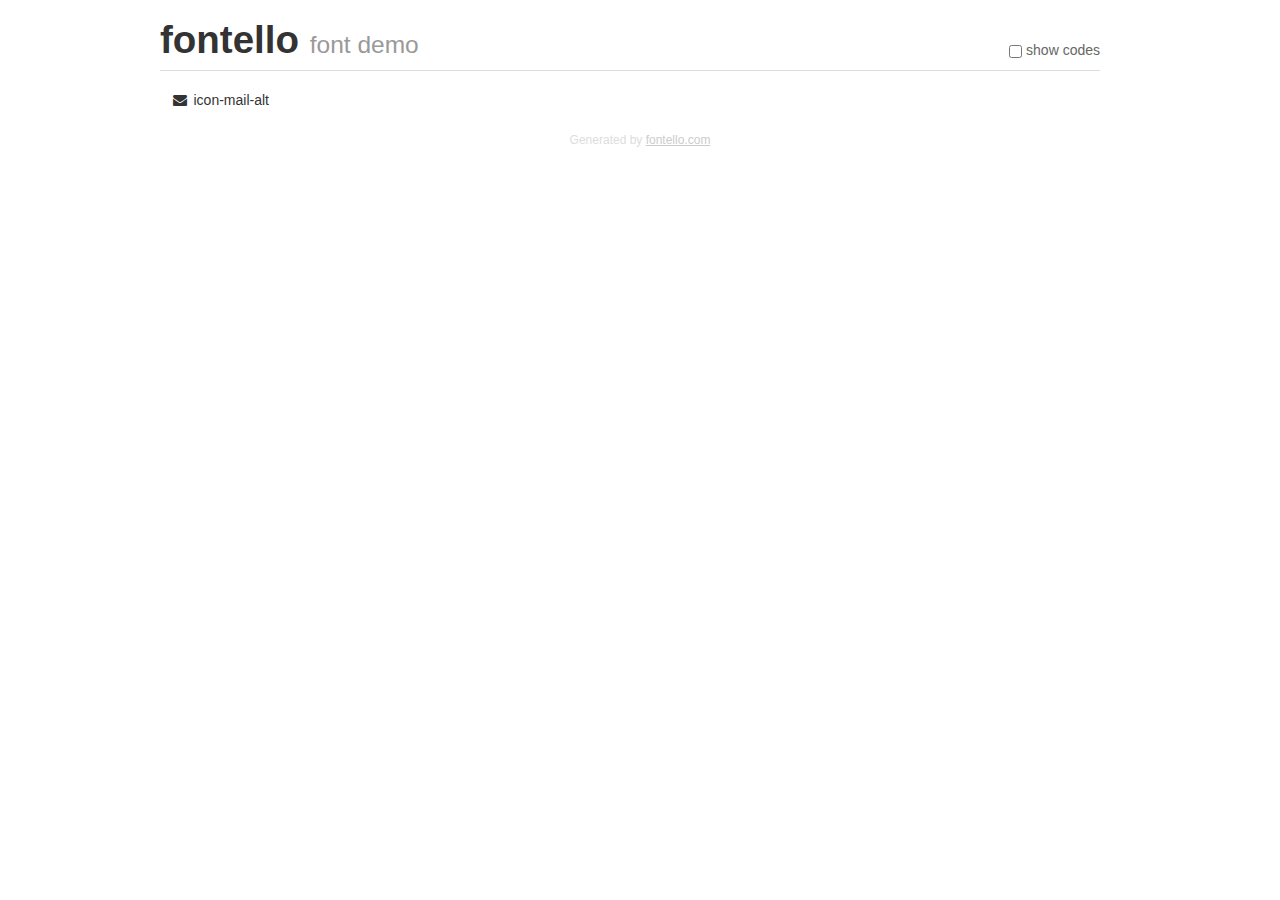
<file: assets/fonts/fontello-f4d894cb/demo.html>
<!DOCTYPE html>
<html>
  <head>
  <!--[if lt IE 9]><script language="javascript" type="text/javascript" src="//html5shim.googlecode.com/svn/trunk/html5.js"></script><![endif]-->
  <meta charset="UTF-8">
  <style>
    html {
      font-size: 100%;
      -webkit-text-size-adjust: 100%;
      -ms-text-size-adjust: 100%;
    }
    a:focus {
      outline: thin dotted #333;
      outline: 5px auto -webkit-focus-ring-color;
      outline-offset: -2px;
    }
    a:hover,
    a:active {
      outline: 0;
    }
    input {
      margin: 0;
      font-size: 100%;
      vertical-align: middle;
      *overflow: visible;
      line-height: normal;
    }
    input::-moz-focus-inner {
      padding: 0;
      border: 0;
    }
    body {
      margin: 0;
      font-family: "Helvetica Neue", Helvetica, Arial, sans-serif;
      font-size: 14px;
      line-height: 20px;
      color: #333;
      background-color: #fff;
    }
    a {
      color: #08c;
      text-decoration: none;
    }
    a:hover {
      color: #005580;
      text-decoration: underline;
    }
    .row {
      margin-left: -20px;
      *zoom: 1;
    }
    .row:before,
    .row:after {
      display: table;
      content: "";
      line-height: 0;
    }
    .row:after {
      clear: both;
    }
    .span3 {
      float: left;
      min-height: 1px;
      margin-left: 20px;
      width: 220px;
    }
    .container {
      width: 940px;
      margin-right: auto;
      margin-left: auto;
      *zoom: 1;
    }
    .container:before,
    .container:after {
      display: table;
      content: "";
      line-height: 0;
    }
    .container:after {
      clear: both;
    }
    small {
      font-size: 85%;
    }
    h1 {
      margin: 10px 0;
      font-family: inherit;
      font-weight: bold;
      line-height: 20px;
      color: inherit;
      text-rendering: optimizelegibility;
      line-height: 40px;
      font-size: 38.5px;
    }
    h1 small {
      font-weight: normal;
      line-height: 1;
      color: #999;
      font-size: 24.5px;
    }

    body {
      margin-top: 90px;
    }
    .header {
      position: fixed;
      top: 0;
      left: 50%;
      margin-left: -480px;
      background-color: #fff;
      border-bottom: 1px solid #ddd;
      padding-top: 10px;
      z-index: 10;
    }
    .footer {
      color: #ddd;
      font-size: 12px;
      text-align: center;
      margin-top: 20px;
    }
    .footer a {
      color: #ccc;
      text-decoration: underline;
    }
    .the-icons {
      font-size: 14px;
      line-height: 24px;
    }
    .switch {
      position: absolute;
      right: 0;
      bottom: 10px;
      color: #666;
    }
    .switch input {
      margin-right: 0.3em;
    }
    .codesOn .i-name {
      display: none;
    }
    .codesOn .i-code {
      display: inline;
    }
    .i-code {
      display: none;
    }
    @font-face {
      font-family: 'fontello';
      src: url('./font/fontello.eot?50369330');
      src: url('./font/fontello.eot?50369330#iefix') format('embedded-opentype'),
           url('./font/fontello.woff?50369330') format('woff'),
           url('./font/fontello.ttf?50369330') format('truetype'),
           url('./font/fontello.svg?50369330#fontello') format('svg');
      font-weight: normal;
      font-style: normal;
    }
    .demo-icon {
      font-family: "fontello";
      font-style: normal;
      font-weight: normal;
      speak: never;
     
      display: inline-block;
      text-decoration: inherit;
      width: 1em;
      margin-right: .2em;
      text-align: center;
      /* opacity: .8; */
     
      /* For safety - reset parent styles, that can break glyph codes*/
      font-variant: normal;
      text-transform: none;
     
      /* fix buttons height, for twitter bootstrap */
      line-height: 1em;
     
      /* Animation center compensation - margins should be symmetric */
      /* remove if not needed */
      margin-left: .2em;
     
      /* You can be more comfortable with increased icons size */
      /* font-size: 120%; */
     
      /* Font smoothing. That was taken from TWBS */
      -webkit-font-smoothing: antialiased;
      -moz-osx-font-smoothing: grayscale;
     
      /* Uncomment for 3D effect */
      /* text-shadow: 1px 1px 1px rgba(127, 127, 127, 0.3); */
    }
    </style>
    <link rel="stylesheet" href="css/animation.css"><!--[if IE 7]><link rel="stylesheet" href="css/" + font.fontname + "-ie7.css"><![endif]-->
    <script>
      function toggleCodes(on) {
        var obj = document.getElementById('icons');
      
        if (on) {
          obj.className += ' codesOn';
        } else {
          obj.className = obj.className.replace(' codesOn', '');
        }
      }
    </script>
  </head>
  <body>
    <div class="container header">
      <h1>fontello <small>font demo</small></h1>
      <label class="switch">
        <input type="checkbox" onclick="toggleCodes(this.checked)">show codes
      </label>
    </div>
    <div class="container" id="icons">
      <div class="row">
        <div class="span3" title="Code: 0xf0e0">
          <i class="demo-icon icon-mail-alt">&#xf0e0;</i> <span class="i-name">icon-mail-alt</span><span class="i-code">0xf0e0</span>
        </div>
      </div>
    <div class="container footer">Generated by <a href="https://fontello.com">fontello.com</a></div>
  </body>
</html>
</file>
<file: assets/css/style.css>
/* Reser Css*/
    *{
        padding:0;
        margin:0;
        box-sizing:border-box;
    }
/* Html */    
    html{
        font-family: sans-serif;
        font-size:15px;
    }
    .clear{
        clear:both;
    }
    .center{
        text-align:center;
    }

    .col-2{
        width:49.9999%;
        float:left;
    }
    .col-2plus{
        width:48%;
        float:left;
        border: 0.1px solid rgba(0,0,0,0.3);
    }
    .col-3{
        width:33.3333%;
        float:left;
    }
    .heading{
        letter-spacing: 4px;
        font-weight:500;
        font-size:30px;
        margin:10px 0;
        height:45px;
        line-height:45px;
    }
    .contering{
        font-style: italic;
        margin:15px 0;
        opacity: 0.7;
        height:22px;
        line-height:22px;
    }
    .structure{
        max-width:800px;
        max-height:100%;
        padding:64px 16px;
        margin-left:auto;
        margin-right:auto;
    }
    .height-22{
        height:22px;
    }   
    .opacity{
        opacity:0.6;
    }
    .font-weight{
        font-weight:600;
    }
    .height-40{
        height:40px;
    }
/* Main */
    /* Header */
        #header{
            height:46px;
            background-color: black;
            position: fixed;
            z-index: 1;
            top:0;
            right:0;
            left:0;
        }
        #nav{
            display: inline-block;
        }
        #nav, .subnav{
            list-style-type:none;
        }
        #nav>li{
            display:inline-block;
        }   
        #nav li{
            position: relative;
        }
        #nav li a{
            color:#fff;
            text-decoration:none ;
            padding:0 24px;
            display:block;
            width:100%;
        }
        #nav>li>a{
            color:#fff;
            line-height:46px;
            text-transform: uppercase;
        }
        #nav li:hover .subnav{
           display:block; 
        }
        #nav>li:hover>a,
        .mobile-menu:hover,
        #nav .subnav li:hover{
            color:#000;
            background-color:#ccc ;
            display: inline-block;
        }
        #nav .subnav{
            position:absolute;
            background-color: #fff;
            box-shadow:0 0 10px rgba(0,0,0,0.3) ;
            display:none;
            min-width:150px;
            top:100%;
            left:0;
        }
        #nav .subnav a{
            color:black;
            padding:8px 16px;
            line-height:22px;
        }
        .subnav li{
            width:100%;
        }
        .mobile-menu,
        .search{
            float:right;
            line-height:46px!important;
            padding:0 24px;
            cursor: pointer;
            color:#fff;
        }
        .search:hover{
            background-color: red;
        }
    /* Slider */    
        #slider{
            position: relative;
            margin-top:46px;
        }
        .text-content{
            position: absolute;
            bottom:47px;
            color:#fff;
            left:50%;
            transform: translateX(-50%);
            text-shadow:0 0 1px black;
        }
        .text-heading{
            margin-bottom:25px;
            font-size:24px;
            font-weight: 500;
        }
    /* Content */
        .theband-footer{
            text-align:justify;
            line-height:1.4;
            margin:15px 0;
        }
        .remember{
            padding:32px 0;
            min-height:286px;
        }
        .name{
            margin:15px 0;
        }
        .img-remember{
            height:153px;
            border-radius: 10px;
        }
        .thifd{
            display:inline-block;
        }
        .tour-color{
            background-color: #000;
        }
        .tour-headding,.tour-content{
            color:#fff;
        }
        .tour-footer li{
            background-color: #fff;
            color:#757575;
            border-bottom:0.1px solid rgba(0,0,0,0.3);

        }
        .tour-calendar{
            background-color: #fff;
            margin-top:40px;

        }
        .tour-calendar li{
            height:39px;
            line-height:22px;
            border: 0.2px solid rgba(0,0,0,0.3);
            padding:8px 16px;
        }
        .tour-sold{
            margin-left:15px;
            background-color: #f44336;
            color:#fff;
            height:22px;
            padding: 0 8px;
        }
        .tour-3{
            float: right;
            background-color: #000;
            color: #fff;
            padding: 2px 10px;
            border-radius: 100px;
            margin-top: -3px;
            margin-right: 15px;
        }
        .tour-address{
            padding: 32px 8px;
            margin:0 -16px;
        }
        .address{
            padding:0 8px;
        }
        .content-image{
            background-color: #fff;
            padding:0 16px;
            position: relative;
            min-height:202px;
            width:100%;
        }
        .name-image{
            padding:24px 0;
        }
        .times-image,
        .main-image{
            margin:15px 0;

        }
        .new-york{
            width:100%;
            display:block;
        }
        .new-york:hover{
            opacity: 0.7;
        }
        .tickets{
            font-size:15px;
        }
        .tickets,.button-send{
            position:absolute;
            text-decoration: none;
            background-color: #000;
            color:#fff;
            padding:8px 16px;
            line-height:20px;
            border:0;
        }
        .tickets:hover,.button-send:hover{
            background-color: #ccc;
            color:black;
        }
        .contact-noidung-1{
            display:inline-block;
            position: relative;
            margin-bottom:16px;
        }
        .contact-footer{
            padding:32px 0;
        }
        .contact-noidung-1 li {
            display:block;
            font-size:18px;
            margin-bottom:5px;
        }
        .icon{
            margin-right: 10px;
        }
        .contact-menu{
            height:158px;
            width:100%;
            float:left;
        }
        .conter-1{
            display:block;
        }
        .contact-noidung-2{
            display:inline-block;
        }
        .form-1{
            float:left;
            display:inline-block;
            padding:8px;
            margin-top:1px;
        }
        .font{
            margin-right:4%;
        }
        .form-2{
            padding:8px;
            width:100%;
            margin-top:10px;
            border: 0.1px solid rgba(0,0,0,0.3);
        }
        .button-send{
            border:0;
            right:0;
            margin:16px 0;
            cursor: pointer;
        }
        #footer{
            color:#000;
            height:216px;
        }
        .icon-footer{
            margin-top:10px;
        }
        .icon-footer li{
            display:inline-block;

        }
        .icon-footer li:hover a{
            opacity:0.5;
        }
        .icon-footer li a{
            text-decoration: none;
            font-size: 21px;
        }
        .w3{
            color:black;
        }
        .conter{
            margin:15px 0;
            opacity:0.6;
        }
/* Modal */
.background-modal{
    position:fixed;
    z-index: 1;
    top:0;
    bottom:0;
    left:0;
    right:0;
    background-color:rgba(0,0,0,0.3);
    padding:100px 0 0 0;
    display:none;
}
.background-modal.open{
    display:flex;
}
.modal{
    width:900px;
    height: 470px;
    background-color: #fff;
    margin-left:auto;
    margin-right:auto;
    animation: modalFadeIn ease 1s;
}
.form-tickets ul li{
    display:block;
}
.header-tickets{
    padding:32px 16px;
    position: relative;
    height:129px;
    background-color: #009688;
    color:#fff;
}
.icon-tickets{
    font-size:30px;
    line-height: 65px;
}
.modal-close{
    position: absolute;
    right:0;
    top:0;
    padding:13px 16px;
}
.modal-close:hover,
.payking:hover{
    background-color: #ccc;
    color:#000;
    cursor: pointer;
}
.body-tickets{
    padding:0 16px;
    position: relative;
}
.body-tickets .content-tickets .icons{
    margin:20px 0 10px 0;
    height:22px;
}
.input-content{
    width:100%;
}
.input-content input{
    width:100%;
    padding:8px;
    height:40px;
}
.payking{
    width:100%;
    height:54px;
    margin:16px 0;
    padding:16px;
    background-color: #009688;
    border:0;
    color:#fff;
}
.iconss{
    margin-right:5px;
}
.footer-tickets{
    position:absolute;
    right:16px;
    height:22px;
    text-align:center;
    margin:16px 0;
}
.ticketss{
    display:inline-block;
}
.ticketsss{
    font-weight: 400;
    letter-spacing: 4px;
}
.helps{
    color:blue;
}
@keyframes modalFadeIn {
    from {
        transform: translateY(-100px);
    }
    to{
        transform: translateY(0);
    }
}
</file>
<file: assets/css/responsive.css>
/* PC */
@media(min-width: 1024px){
    .mobile-menu{
        display:none;
    }
}
/* Tablet */
@media(max-width:1023px) and (min-width:768px){
    .mobile-menu{
        display:none;
    }
}
@media(max-width:950px){
    .modal{
        margin:0 15px;
    }
}
@media(max-width:530px){
    ul.dtc-step{
        height:60px;
        margin: 10px 0 20px 0;
    }
    ul.dtc-step li:first-child{
        padding: 5px !important;
    }
    ul.dtc-step .dtc-circle{
        margin-left: 0;
    }
    ul.dtc-step li span {
        font-size: 14px;
        line-height: 1.4;
    }
    #dtc-filter-mobile{
        background-color: #45dfff;
    }
    #dtc-filter-mobile i {
        color: #113862;
    }
}
/* Mobile */
@media(max-width: 767px){
    #main{
        overflow: hidden;
    }
    #header{
        overflow: hidden;
    }
    #nav{
        display:block;
    }
    #nav>li{
        display:block;
        width:100%;
    }
    #nav > li:first-child{
        display:inline-block;
        width:auto;
    }
    #nav .subnav{
        position:relative;
        background-color: #333;
    }
    #nav .subnav a{
        color:#fff;
        padding:10px 50px;
    }
    .search{
        display:none;
    }
    .col-2{

        width:100%;
    }
    .col-2plus{

        width:100%;
    }
    .col-3{
        width:100%;
        margin-bottom:16px;
    }
    .img-remember{
        height:285px;
    }
    .contact-menu{
        height:295px;
    }
    .form-2{
        border: 0.1px solid rgba(0,0,0,0.3);
    }
    .text-content{
        display: none;
    }
    .tour-address{
        margin:0 -14px;
    }
    .mobile-menu{
        position: absolute;
        top:0;
        right:0;
    }
    .width-100{
        width:100%;
    }
    .form-1{
        margin-top:10px;
    }
}
</file>
<file: assets/fonts/themify-icons/themify-icons.css>
@font-face {
	font-family: 'themify';
	src:url('fonts/themify.eot?-fvbane');
	src:url('fonts/themify.eot?#iefix-fvbane') format('embedded-opentype'),
		url('fonts/themify.woff?-fvbane') format('woff'),
		url('fonts/themify.ttf?-fvbane') format('truetype'),
		url('fonts/themify.svg?-fvbane#themify') format('svg');
	font-weight: normal;
	font-style: normal;
}

[class^="ti-"], [class*=" ti-"] {
	font-family: 'themify';
	speak: none;
	font-style: normal;
	font-weight: normal;
	font-variant: normal;
	text-transform: none;
	line-height: 1;

	/* Better Font Rendering =========== */
	-webkit-font-smoothing: antialiased;
	-moz-osx-font-smoothing: grayscale;
}

.ti-wand:before {
	content: "\e600";
}
.ti-volume:before {
	content: "\e601";
}
.ti-user:before {
	content: "\e602";
}
.ti-unlock:before {
	content: "\e603";
}
.ti-unlink:before {
	content: "\e604";
}
.ti-trash:before {
	content: "\e605";
}
.ti-thought:before {
	content: "\e606";
}
.ti-target:before {
	content: "\e607";
}
.ti-tag:before {
	content: "\e608";
}
.ti-tablet:before {
	content: "\e609";
}
.ti-star:before {
	content: "\e60a";
}
.ti-spray:before {
	content: "\e60b";
}
.ti-signal:before {
	content: "\e60c";
}
.ti-shopping-cart:before {
	content: "\e60d";
}
.ti-shopping-cart-full:before {
	content: "\e60e";
}
.ti-settings:before {
	content: "\e60f";
}
.ti-search:before {
	content: "\e610";
}
.ti-zoom-in:before {
	content: "\e611";
}
.ti-zoom-out:before {
	content: "\e612";
}
.ti-cut:before {
	content: "\e613";
}
.ti-ruler:before {
	content: "\e614";
}
.ti-ruler-pencil:before {
	content: "\e615";
}
.ti-ruler-alt:before {
	content: "\e616";
}
.ti-bookmark:before {
	content: "\e617";
}
.ti-bookmark-alt:before {
	content: "\e618";
}
.ti-reload:before {
	content: "\e619";
}
.ti-plus:before {
	content: "\e61a";
}
.ti-pin:before {
	content: "\e61b";
}
.ti-pencil:before {
	content: "\e61c";
}
.ti-pencil-alt:before {
	content: "\e61d";
}
.ti-paint-roller:before {
	content: "\e61e";
}
.ti-paint-bucket:before {
	content: "\e61f";
}
.ti-na:before {
	content: "\e620";
}
.ti-mobile:before {
	content: "\e621";
}
.ti-minus:before {
	content: "\e622";
}
.ti-medall:before {
	content: "\e623";
}
.ti-medall-alt:before {
	content: "\e624";
}
.ti-marker:before {
	content: "\e625";
}
.ti-marker-alt:before {
	content: "\e626";
}
.ti-arrow-up:before {
	content: "\e627";
}
.ti-arrow-right:before {
	content: "\e628";
}
.ti-arrow-left:before {
	content: "\e629";
}
.ti-arrow-down:before {
	content: "\e62a";
}
.ti-lock:before {
	content: "\e62b";
}
.ti-location-arrow:before {
	content: "\e62c";
}
.ti-link:before {
	content: "\e62d";
}
.ti-layout:before {
	content: "\e62e";
}
.ti-layers:before {
	content: "\e62f";
}
.ti-layers-alt:before {
	content: "\e630";
}
.ti-key:before {
	content: "\e631";
}
.ti-import:before {
	content: "\e632";
}
.ti-image:before {
	content: "\e633";
}
.ti-heart:before {
	content: "\e634";
}
.ti-heart-broken:before {
	content: "\e635";
}
.ti-hand-stop:before {
	content: "\e636";
}
.ti-hand-open:before {
	content: "\e637";
}
.ti-hand-drag:before {
	content: "\e638";
}
.ti-folder:before {
	content: "\e639";
}
.ti-flag:before {
	content: "\e63a";
}
.ti-flag-alt:before {
	content: "\e63b";
}
.ti-flag-alt-2:before {
	content: "\e63c";
}
.ti-eye:before {
	content: "\e63d";
}
.ti-export:before {
	content: "\e63e";
}
.ti-exchange-vertical:before {
	content: "\e63f";
}
.ti-desktop:before {
	content: "\e640";
}
.ti-cup:before {
	content: "\e641";
}
.ti-crown:before {
	content: "\e642";
}
.ti-comments:before {
	content: "\e643";
}
.ti-comment:before {
	content: "\e644";
}
.ti-comment-alt:before {
	content: "\e645";
}
.ti-close:before {
	content: "\e646";
}
.ti-clip:before {
	content: "\e647";
}
.ti-angle-up:before {
	content: "\e648";
}
.ti-angle-right:before {
	content: "\e649";
}
.ti-angle-left:before {
	content: "\e64a";
}
.ti-angle-down:before {
	content: "\e64b";
}
.ti-check:before {
	content: "\e64c";
}
.ti-check-box:before {
	content: "\e64d";
}
.ti-camera:before {
	content: "\e64e";
}
.ti-announcement:before {
	content: "\e64f";
}
.ti-brush:before {
	content: "\e650";
}
.ti-briefcase:before {
	content: "\e651";
}
.ti-bolt:before {
	content: "\e652";
}
.ti-bolt-alt:before {
	content: "\e653";
}
.ti-blackboard:before {
	content: "\e654";
}
.ti-bag:before {
	content: "\e655";
}
.ti-move:before {
	content: "\e656";
}
.ti-arrows-vertical:before {
	content: "\e657";
}
.ti-arrows-horizontal:before {
	content: "\e658";
}
.ti-fullscreen:before {
	content: "\e659";
}
.ti-arrow-top-right:before {
	content: "\e65a";
}
.ti-arrow-top-left:before {
	content: "\e65b";
}
.ti-arrow-circle-up:before {
	content: "\e65c";
}
.ti-arrow-circle-right:before {
	content: "\e65d";
}
.ti-arrow-circle-left:before {
	content: "\e65e";
}
.ti-arrow-circle-down:before {
	content: "\e65f";
}
.ti-angle-double-up:before {
	content: "\e660";
}
.ti-angle-double-right:before {
	content: "\e661";
}
.ti-angle-double-left:before {
	content: "\e662";
}
.ti-angle-double-down:before {
	content: "\e663";
}
.ti-zip:before {
	content: "\e664";
}
.ti-world:before {
	content: "\e665";
}
.ti-wheelchair:before {
	content: "\e666";
}
.ti-view-list:before {
	content: "\e667";
}
.ti-view-list-alt:before {
	content: "\e668";
}
.ti-view-grid:before {
	content: "\e669";
}
.ti-uppercase:before {
	content: "\e66a";
}
.ti-upload:before {
	content: "\e66b";
}
.ti-underline:before {
	content: "\e66c";
}
.ti-truck:before {
	content: "\e66d";
}
.ti-timer:before {
	content: "\e66e";
}
.ti-ticket:before {
	content: "\e66f";
}
.ti-thumb-up:before {
	content: "\e670";
}
.ti-thumb-down:before {
	content: "\e671";
}
.ti-text:before {
	content: "\e672";
}
.ti-stats-up:before {
	content: "\e673";
}
.ti-stats-down:before {
	content: "\e674";
}
.ti-split-v:before {
	content: "\e675";
}
.ti-split-h:before {
	content: "\e676";
}
.ti-smallcap:before {
	content: "\e677";
}
.ti-shine:before {
	content: "\e678";
}
.ti-shift-right:before {
	content: "\e679";
}
.ti-shift-left:before {
	content: "\e67a";
}
.ti-shield:before {
	content: "\e67b";
}
.ti-notepad:before {
	content: "\e67c";
}
.ti-server:before {
	content: "\e67d";
}
.ti-quote-right:before {
	content: "\e67e";
}
.ti-quote-left:before {
	content: "\e67f";
}
.ti-pulse:before {
	content: "\e680";
}
.ti-printer:before {
	content: "\e681";
}
.ti-power-off:before {
	content: "\e682";
}
.ti-plug:before {
	content: "\e683";
}
.ti-pie-chart:before {
	content: "\e684";
}
.ti-paragraph:before {
	content: "\e685";
}
.ti-panel:before {
	content: "\e686";
}
.ti-package:before {
	content: "\e687";
}
.ti-music:before {
	content: "\e688";
}
.ti-music-alt:before {
	content: "\e689";
}
.ti-mouse:before {
	content: "\e68a";
}
.ti-mouse-alt:before {
	content: "\e68b";
}
.ti-money:before {
	content: "\e68c";
}
.ti-microphone:before {
	content: "\e68d";
}
.ti-menu:before {
	content: "\e68e";
}
.ti-menu-alt:before {
	content: "\e68f";
}
.ti-map:before {
	content: "\e690";
}
.ti-map-alt:before {
	content: "\e691";
}
.ti-loop:before {
	content: "\e692";
}
.ti-location-pin:before {
	content: "\e693";
}
.ti-list:before {
	content: "\e694";
}
.ti-light-bulb:before {
	content: "\e695";
}
.ti-Italic:before {
	content: "\e696";
}
.ti-info:before {
	content: "\e697";
}
.ti-infinite:before {
	content: "\e698";
}
.ti-id-badge:before {
	content: "\e699";
}
.ti-hummer:before {
	content: "\e69a";
}
.ti-home:before {
	content: "\e69b";
}
.ti-help:before {
	content: "\e69c";
}
.ti-headphone:before {
	content: "\e69d";
}
.ti-harddrives:before {
	content: "\e69e";
}
.ti-harddrive:before {
	content: "\e69f";
}
.ti-gift:before {
	content: "\e6a0";
}
.ti-game:before {
	content: "\e6a1";
}
.ti-filter:before {
	content: "\e6a2";
}
.ti-files:before {
	content: "\e6a3";
}
.ti-file:before {
	content: "\e6a4";
}
.ti-eraser:before {
	content: "\e6a5";
}
.ti-envelope:before {
	content: "\e6a6";
}
.ti-download:before {
	content: "\e6a7";
}
.ti-direction:before {
	content: "\e6a8";
}
.ti-direction-alt:before {
	content: "\e6a9";
}
.ti-dashboard:before {
	content: "\e6aa";
}
.ti-control-stop:before {
	content: "\e6ab";
}
.ti-control-shuffle:before {
	content: "\e6ac";
}
.ti-control-play:before {
	content: "\e6ad";
}
.ti-control-pause:before {
	content: "\e6ae";
}
.ti-control-forward:before {
	content: "\e6af";
}
.ti-control-backward:before {
	content: "\e6b0";
}
.ti-cloud:before {
	content: "\e6b1";
}
.ti-cloud-up:before {
	content: "\e6b2";
}
.ti-cloud-down:before {
	content: "\e6b3";
}
.ti-clipboard:before {
	content: "\e6b4";
}
.ti-car:before {
	content: "\e6b5";
}
.ti-calendar:before {
	content: "\e6b6";
}
.ti-book:before {
	content: "\e6b7";
}
.ti-bell:before {
	content: "\e6b8";
}
.ti-basketball:before {
	content: "\e6b9";
}
.ti-bar-chart:before {
	content: "\e6ba";
}
.ti-bar-chart-alt:before {
	content: "\e6bb";
}
.ti-back-right:before {
	content: "\e6bc";
}
.ti-back-left:before {
	content: "\e6bd";
}
.ti-arrows-corner:before {
	content: "\e6be";
}
.ti-archive:before {
	content: "\e6bf";
}
.ti-anchor:before {
	content: "\e6c0";
}
.ti-align-right:before {
	content: "\e6c1";
}
.ti-align-left:before {
	content: "\e6c2";
}
.ti-align-justify:before {
	content: "\e6c3";
}
.ti-align-center:before {
	content: "\e6c4";
}
.ti-alert:before {
	content: "\e6c5";
}
.ti-alarm-clock:before {
	content: "\e6c6";
}
.ti-agenda:before {
	content: "\e6c7";
}
.ti-write:before {
	content: "\e6c8";
}
.ti-window:before {
	content: "\e6c9";
}
.ti-widgetized:before {
	content: "\e6ca";
}
.ti-widget:before {
	content: "\e6cb";
}
.ti-widget-alt:before {
	content: "\e6cc";
}
.ti-wallet:before {
	content: "\e6cd";
}
.ti-video-clapper:before {
	content: "\e6ce";
}
.ti-video-camera:before {
	content: "\e6cf";
}
.ti-vector:before {
	content: "\e6d0";
}
.ti-themify-logo:before {
	content: "\e6d1";
}
.ti-themify-favicon:before {
	content: "\e6d2";
}
.ti-themify-favicon-alt:before {
	content: "\e6d3";
}
.ti-support:before {
	content: "\e6d4";
}
.ti-stamp:before {
	content: "\e6d5";
}
.ti-split-v-alt:before {
	content: "\e6d6";
}
.ti-slice:before {
	content: "\e6d7";
}
.ti-shortcode:before {
	content: "\e6d8";
}
.ti-shift-right-alt:before {
	content: "\e6d9";
}
.ti-shift-left-alt:before {
	content: "\e6da";
}
.ti-ruler-alt-2:before {
	content: "\e6db";
}
.ti-receipt:before {
	content: "\e6dc";
}
.ti-pin2:before {
	content: "\e6dd";
}
.ti-pin-alt:before {
	content: "\e6de";
}
.ti-pencil-alt2:before {
	content: "\e6df";
}
.ti-palette:before {
	content: "\e6e0";
}
.ti-more:before {
	content: "\e6e1";
}
.ti-more-alt:before {
	content: "\e6e2";
}
.ti-microphone-alt:before {
	content: "\e6e3";
}
.ti-magnet:before {
	content: "\e6e4";
}
.ti-line-double:before {
	content: "\e6e5";
}
.ti-line-dotted:before {
	content: "\e6e6";
}
.ti-line-dashed:before {
	content: "\e6e7";
}
.ti-layout-width-full:before {
	content: "\e6e8";
}
.ti-layout-width-default:before {
	content: "\e6e9";
}
.ti-layout-width-default-alt:before {
	content: "\e6ea";
}
.ti-layout-tab:before {
	content: "\e6eb";
}
.ti-layout-tab-window:before {
	content: "\e6ec";
}
.ti-layout-tab-v:before {
	content: "\e6ed";
}
.ti-layout-tab-min:before {
	content: "\e6ee";
}
.ti-layout-slider:before {
	content: "\e6ef";
}
.ti-layout-slider-alt:before {
	content: "\e6f0";
}
.ti-layout-sidebar-right:before {
	content: "\e6f1";
}
.ti-layout-sidebar-none:before {
	content: "\e6f2";
}
.ti-layout-sidebar-left:before {
	content: "\e6f3";
}
.ti-layout-placeholder:before {
	content: "\e6f4";
}
.ti-layout-menu:before {
	content: "\e6f5";
}
.ti-layout-menu-v:before {
	content: "\e6f6";
}
.ti-layout-menu-separated:before {
	content: "\e6f7";
}
.ti-layout-menu-full:before {
	content: "\e6f8";
}
.ti-layout-media-right-alt:before {
	content: "\e6f9";
}
.ti-layout-media-right:before {
	content: "\e6fa";
}
.ti-layout-media-overlay:before {
	content: "\e6fb";
}
.ti-layout-media-overlay-alt:before {
	content: "\e6fc";
}
.ti-layout-media-overlay-alt-2:before {
	content: "\e6fd";
}
.ti-layout-media-left-alt:before {
	content: "\e6fe";
}
.ti-layout-media-left:before {
	content: "\e6ff";
}
.ti-layout-media-center-alt:before {
	content: "\e700";
}
.ti-layout-media-center:before {
	content: "\e701";
}
.ti-layout-list-thumb:before {
	content: "\e702";
}
.ti-layout-list-thumb-alt:before {
	content: "\e703";
}
.ti-layout-list-post:before {
	content: "\e704";
}
.ti-layout-list-large-image:before {
	content: "\e705";
}
.ti-layout-line-solid:before {
	content: "\e706";
}
.ti-layout-grid4:before {
	content: "\e707";
}
.ti-layout-grid3:before {
	content: "\e708";
}
.ti-layout-grid2:before {
	content: "\e709";
}
.ti-layout-grid2-thumb:before {
	content: "\e70a";
}
.ti-layout-cta-right:before {
	content: "\e70b";
}
.ti-layout-cta-left:before {
	content: "\e70c";
}
.ti-layout-cta-center:before {
	content: "\e70d";
}
.ti-layout-cta-btn-right:before {
	content: "\e70e";
}
.ti-layout-cta-btn-left:before {
	content: "\e70f";
}
.ti-layout-column4:before {
	content: "\e710";
}
.ti-layout-column3:before {
	content: "\e711";
}
.ti-layout-column2:before {
	content: "\e712";
}
.ti-layout-accordion-separated:before {
	content: "\e713";
}
.ti-layout-accordion-merged:before {
	content: "\e714";
}
.ti-layout-accordion-list:before {
	content: "\e715";
}
.ti-ink-pen:before {
	content: "\e716";
}
.ti-info-alt:before {
	content: "\e717";
}
.ti-help-alt:before {
	content: "\e718";
}
.ti-headphone-alt:before {
	content: "\e719";
}
.ti-hand-point-up:before {
	content: "\e71a";
}
.ti-hand-point-right:before {
	content: "\e71b";
}
.ti-hand-point-left:before {
	content: "\e71c";
}
.ti-hand-point-down:before {
	content: "\e71d";
}
.ti-gallery:before {
	content: "\e71e";
}
.ti-face-smile:before {
	content: "\e71f";
}
.ti-face-sad:before {
	content: "\e720";
}
.ti-credit-card:before {
	content: "\e721";
}
.ti-control-skip-forward:before {
	content: "\e722";
}
.ti-control-skip-backward:before {
	content: "\e723";
}
.ti-control-record:before {
	content: "\e724";
}
.ti-control-eject:before {
	content: "\e725";
}
.ti-comments-smiley:before {
	content: "\e726";
}
.ti-brush-alt:before {
	content: "\e727";
}
.ti-youtube:before {
	content: "\e728";
}
.ti-vimeo:before {
	content: "\e729";
}
.ti-twitter:before {
	content: "\e72a";
}
.ti-time:before {
	content: "\e72b";
}
.ti-tumblr:before {
	content: "\e72c";
}
.ti-skype:before {
	content: "\e72d";
}
.ti-share:before {
	content: "\e72e";
}
.ti-share-alt:before {
	content: "\e72f";
}
.ti-rocket:before {
	content: "\e730";
}
.ti-pinterest:before {
	content: "\e731";
}
.ti-new-window:before {
	content: "\e732";
}
.ti-microsoft:before {
	content: "\e733";
}
.ti-list-ol:before {
	content: "\e734";
}
.ti-linkedin:before {
	content: "\e735";
}
.ti-layout-sidebar-2:before {
	content: "\e736";
}
.ti-layout-grid4-alt:before {
	content: "\e737";
}
.ti-layout-grid3-alt:before {
	content: "\e738";
}
.ti-layout-grid2-alt:before {
	content: "\e739";
}
.ti-layout-column4-alt:before {
	content: "\e73a";
}
.ti-layout-column3-alt:before {
	content: "\e73b";
}
.ti-layout-column2-alt:before {
	content: "\e73c";
}
.ti-instagram:before {
	content: "\e73d";
}
.ti-google:before {
	content: "\e73e";
}
.ti-github:before {
	content: "\e73f";
}
.ti-flickr:before {
	content: "\e740";
}
.ti-facebook:before {
	content: "\e741";
}
.ti-dropbox:before {
	content: "\e742";
}
.ti-dribbble:before {
	content: "\e743";
}
.ti-apple:before {
	content: "\e744";
}
.ti-android:before {
	content: "\e745";
}
.ti-save:before {
	content: "\e746";
}
.ti-save-alt:before {
	content: "\e747";
}
.ti-yahoo:before {
	content: "\e748";
}
.ti-wordpress:before {
	content: "\e749";
}
.ti-vimeo-alt:before {
	content: "\e74a";
}
.ti-twitter-alt:before {
	content: "\e74b";
}
.ti-tumblr-alt:before {
	content: "\e74c";
}
.ti-trello:before {
	content: "\e74d";
}
.ti-stack-overflow:before {
	content: "\e74e";
}
.ti-soundcloud:before {
	content: "\e74f";
}
.ti-sharethis:before {
	content: "\e750";
}
.ti-sharethis-alt:before {
	content: "\e751";
}
.ti-reddit:before {
	content: "\e752";
}
.ti-pinterest-alt:before {
	content: "\e753";
}
.ti-microsoft-alt:before {
	content: "\e754";
}
.ti-linux:before {
	content: "\e755";
}
.ti-jsfiddle:before {
	content: "\e756";
}
.ti-joomla:before {
	content: "\e757";
}
.ti-html5:before {
	content: "\e758";
}
.ti-flickr-alt:before {
	content: "\e759";
}
.ti-email:before {
	content: "\e75a";
}
.ti-drupal:before {
	content: "\e75b";
}
.ti-dropbox-alt:before {
	content: "\e75c";
}
.ti-css3:before {
	content: "\e75d";
}
.ti-rss:before {
	content: "\e75e";
}
.ti-rss-alt:before {
	content: "\e75f";
}
</file>
<file: assets/fonts/themify-icons/demo-files/demo.css>
body {
	font: normal 1em/1.5em Arial, Helvetica, sans-serif;
	max-width: 90%;
	margin: 30px auto 0;
}
h1, h3 {
	font-weight: normal;
}
h3 {
	font-size: 1.4;
	text-transform: uppercase;
	letter-spacing: 1px;
}

.icon-section {
	margin: 0 0 3em;
	clear: both;
	overflow: hidden;
}
.icon-container {
	width: 240px; 
	padding: .7em 0;
	float: left; 
	position: relative;
	text-align: left;
}
.icon-container [class^="ti-"], 
.icon-container [class*=" ti-"] {
	color: #000;
	position: absolute;
	margin-top: 3px;
	transition: .3s;
}
.icon-container:hover [class^="ti-"],
.icon-container:hover [class*=" ti-"] {
	font-size: 2.2em;
	margin-top: -5px;
}
.icon-container:hover .icon-name {
	color: #000;
}
.icon-name {
	color: #aaa;
	margin-left: 35px;
	font-size: .8em;
	transition: .3s;
}
.icon-container:hover .icon-name {
	margin-left: 45px;
}
</file>
<file: assets/fonts/themify-icons/ie7/ie7.css>
.ti-wand {
	*zoom: expression(this.runtimeStyle['zoom'] = '1', this.innerHTML = '&#xe600;');
}
.ti-volume {
	*zoom: expression(this.runtimeStyle['zoom'] = '1', this.innerHTML = '&#xe601;');
}
.ti-user {
	*zoom: expression(this.runtimeStyle['zoom'] = '1', this.innerHTML = '&#xe602;');
}
.ti-unlock {
	*zoom: expression(this.runtimeStyle['zoom'] = '1', this.innerHTML = '&#xe603;');
}
.ti-unlink {
	*zoom: expression(this.runtimeStyle['zoom'] = '1', this.innerHTML = '&#xe604;');
}
.ti-trash {
	*zoom: expression(this.runtimeStyle['zoom'] = '1', this.innerHTML = '&#xe605;');
}
.ti-thought {
	*zoom: expression(this.runtimeStyle['zoom'] = '1', this.innerHTML = '&#xe606;');
}
.ti-target {
	*zoom: expression(this.runtimeStyle['zoom'] = '1', this.innerHTML = '&#xe607;');
}
.ti-tag {
	*zoom: expression(this.runtimeStyle['zoom'] = '1', this.innerHTML = '&#xe608;');
}
.ti-tablet {
	*zoom: expression(this.runtimeStyle['zoom'] = '1', this.innerHTML = '&#xe609;');
}
.ti-star {
	*zoom: expression(this.runtimeStyle['zoom'] = '1', this.innerHTML = '&#xe60a;');
}
.ti-spray {
	*zoom: expression(this.runtimeStyle['zoom'] = '1', this.innerHTML = '&#xe60b;');
}
.ti-signal {
	*zoom: expression(this.runtimeStyle['zoom'] = '1', this.innerHTML = '&#xe60c;');
}
.ti-shopping-cart {
	*zoom: expression(this.runtimeStyle['zoom'] = '1', this.innerHTML = '&#xe60d;');
}
.ti-shopping-cart-full {
	*zoom: expression(this.runtimeStyle['zoom'] = '1', this.innerHTML = '&#xe60e;');
}
.ti-settings {
	*zoom: expression(this.runtimeStyle['zoom'] = '1', this.innerHTML = '&#xe60f;');
}
.ti-search {
	*zoom: expression(this.runtimeStyle['zoom'] = '1', this.innerHTML = '&#xe610;');
}
.ti-zoom-in {
	*zoom: expression(this.runtimeStyle['zoom'] = '1', this.innerHTML = '&#xe611;');
}
.ti-zoom-out {
	*zoom: expression(this.runtimeStyle['zoom'] = '1', this.innerHTML = '&#xe612;');
}
.ti-cut {
	*zoom: expression(this.runtimeStyle['zoom'] = '1', this.innerHTML = '&#xe613;');
}
.ti-ruler {
	*zoom: expression(this.runtimeStyle['zoom'] = '1', this.innerHTML = '&#xe614;');
}
.ti-ruler-pencil {
	*zoom: expression(this.runtimeStyle['zoom'] = '1', this.innerHTML = '&#xe615;');
}
.ti-ruler-alt {
	*zoom: expression(this.runtimeStyle['zoom'] = '1', this.innerHTML = '&#xe616;');
}
.ti-bookmark {
	*zoom: expression(this.runtimeStyle['zoom'] = '1', this.innerHTML = '&#xe617;');
}
.ti-bookmark-alt {
	*zoom: expression(this.runtimeStyle['zoom'] = '1', this.innerHTML = '&#xe618;');
}
.ti-reload {
	*zoom: expression(this.runtimeStyle['zoom'] = '1', this.innerHTML = '&#xe619;');
}
.ti-plus {
	*zoom: expression(this.runtimeStyle['zoom'] = '1', this.innerHTML = '&#xe61a;');
}
.ti-pin {
	*zoom: expression(this.runtimeStyle['zoom'] = '1', this.innerHTML = '&#xe61b;');
}
.ti-pencil {
	*zoom: expression(this.runtimeStyle['zoom'] = '1', this.innerHTML = '&#xe61c;');
}
.ti-pencil-alt {
	*zoom: expression(this.runtimeStyle['zoom'] = '1', this.innerHTML = '&#xe61d;');
}
.ti-paint-roller {
	*zoom: expression(this.runtimeStyle['zoom'] = '1', this.innerHTML = '&#xe61e;');
}
.ti-paint-bucket {
	*zoom: expression(this.runtimeStyle['zoom'] = '1', this.innerHTML = '&#xe61f;');
}
.ti-na {
	*zoom: expression(this.runtimeStyle['zoom'] = '1', this.innerHTML = '&#xe620;');
}
.ti-mobile {
	*zoom: expression(this.runtimeStyle['zoom'] = '1', this.innerHTML = '&#xe621;');
}
.ti-minus {
	*zoom: expression(this.runtimeStyle['zoom'] = '1', this.innerHTML = '&#xe622;');
}
.ti-medall {
	*zoom: expression(this.runtimeStyle['zoom'] = '1', this.innerHTML = '&#xe623;');
}
.ti-medall-alt {
	*zoom: expression(this.runtimeStyle['zoom'] = '1', this.innerHTML = '&#xe624;');
}
.ti-marker {
	*zoom: expression(this.runtimeStyle['zoom'] = '1', this.innerHTML = '&#xe625;');
}
.ti-marker-alt {
	*zoom: expression(this.runtimeStyle['zoom'] = '1', this.innerHTML = '&#xe626;');
}
.ti-arrow-up {
	*zoom: expression(this.runtimeStyle['zoom'] = '1', this.innerHTML = '&#xe627;');
}
.ti-arrow-right {
	*zoom: expression(this.runtimeStyle['zoom'] = '1', this.innerHTML = '&#xe628;');
}
.ti-arrow-left {
	*zoom: expression(this.runtimeStyle['zoom'] = '1', this.innerHTML = '&#xe629;');
}
.ti-arrow-down {
	*zoom: expression(this.runtimeStyle['zoom'] = '1', this.innerHTML = '&#xe62a;');
}
.ti-lock {
	*zoom: expression(this.runtimeStyle['zoom'] = '1', this.innerHTML = '&#xe62b;');
}
.ti-location-arrow {
	*zoom: expression(this.runtimeStyle['zoom'] = '1', this.innerHTML = '&#xe62c;');
}
.ti-link {
	*zoom: expression(this.runtimeStyle['zoom'] = '1', this.innerHTML = '&#xe62d;');
}
.ti-layout {
	*zoom: expression(this.runtimeStyle['zoom'] = '1', this.innerHTML = '&#xe62e;');
}
.ti-layers {
	*zoom: expression(this.runtimeStyle['zoom'] = '1', this.innerHTML = '&#xe62f;');
}
.ti-layers-alt {
	*zoom: expression(this.runtimeStyle['zoom'] = '1', this.innerHTML = '&#xe630;');
}
.ti-key {
	*zoom: expression(this.runtimeStyle['zoom'] = '1', this.innerHTML = '&#xe631;');
}
.ti-import {
	*zoom: expression(this.runtimeStyle['zoom'] = '1', this.innerHTML = '&#xe632;');
}
.ti-image {
	*zoom: expression(this.runtimeStyle['zoom'] = '1', this.innerHTML = '&#xe633;');
}
.ti-heart {
	*zoom: expression(this.runtimeStyle['zoom'] = '1', this.innerHTML = '&#xe634;');
}
.ti-heart-broken {
	*zoom: expression(this.runtimeStyle['zoom'] = '1', this.innerHTML = '&#xe635;');
}
.ti-hand-stop {
	*zoom: expression(this.runtimeStyle['zoom'] = '1', this.innerHTML = '&#xe636;');
}
.ti-hand-open {
	*zoom: expression(this.runtimeStyle['zoom'] = '1', this.innerHTML = '&#xe637;');
}
.ti-hand-drag {
	*zoom: expression(this.runtimeStyle['zoom'] = '1', this.innerHTML = '&#xe638;');
}
.ti-folder {
	*zoom: expression(this.runtimeStyle['zoom'] = '1', this.innerHTML = '&#xe639;');
}
.ti-flag {
	*zoom: expression(this.runtimeStyle['zoom'] = '1', this.innerHTML = '&#xe63a;');
}
.ti-flag-alt {
	*zoom: expression(this.runtimeStyle['zoom'] = '1', this.innerHTML = '&#xe63b;');
}
.ti-flag-alt-2 {
	*zoom: expression(this.runtimeStyle['zoom'] = '1', this.innerHTML = '&#xe63c;');
}
.ti-eye {
	*zoom: expression(this.runtimeStyle['zoom'] = '1', this.innerHTML = '&#xe63d;');
}
.ti-export {
	*zoom: expression(this.runtimeStyle['zoom'] = '1', this.innerHTML = '&#xe63e;');
}
.ti-exchange-vertical {
	*zoom: expression(this.runtimeStyle['zoom'] = '1', this.innerHTML = '&#xe63f;');
}
.ti-desktop {
	*zoom: expression(this.runtimeStyle['zoom'] = '1', this.innerHTML = '&#xe640;');
}
.ti-cup {
	*zoom: expression(this.runtimeStyle['zoom'] = '1', this.innerHTML = '&#xe641;');
}
.ti-crown {
	*zoom: expression(this.runtimeStyle['zoom'] = '1', this.innerHTML = '&#xe642;');
}
.ti-comments {
	*zoom: expression(this.runtimeStyle['zoom'] = '1', this.innerHTML = '&#xe643;');
}
.ti-comment {
	*zoom: expression(this.runtimeStyle['zoom'] = '1', this.innerHTML = '&#xe644;');
}
.ti-comment-alt {
	*zoom: expression(this.runtimeStyle['zoom'] = '1', this.innerHTML = '&#xe645;');
}
.ti-close {
	*zoom: expression(this.runtimeStyle['zoom'] = '1', this.innerHTML = '&#xe646;');
}
.ti-clip {
	*zoom: expression(this.runtimeStyle['zoom'] = '1', this.innerHTML = '&#xe647;');
}
.ti-angle-up {
	*zoom: expression(this.runtimeStyle['zoom'] = '1', this.innerHTML = '&#xe648;');
}
.ti-angle-right {
	*zoom: expression(this.runtimeStyle['zoom'] = '1', this.innerHTML = '&#xe649;');
}
.ti-angle-left {
	*zoom: expression(this.runtimeStyle['zoom'] = '1', this.innerHTML = '&#xe64a;');
}
.ti-angle-down {
	*zoom: expression(this.runtimeStyle['zoom'] = '1', this.innerHTML = '&#xe64b;');
}
.ti-check {
	*zoom: expression(this.runtimeStyle['zoom'] = '1', this.innerHTML = '&#xe64c;');
}
.ti-check-box {
	*zoom: expression(this.runtimeStyle['zoom'] = '1', this.innerHTML = '&#xe64d;');
}
.ti-camera {
	*zoom: expression(this.runtimeStyle['zoom'] = '1', this.innerHTML = '&#xe64e;');
}
.ti-announcement {
	*zoom: expression(this.runtimeStyle['zoom'] = '1', this.innerHTML = '&#xe64f;');
}
.ti-brush {
	*zoom: expression(this.runtimeStyle['zoom'] = '1', this.innerHTML = '&#xe650;');
}
.ti-briefcase {
	*zoom: expression(this.runtimeStyle['zoom'] = '1', this.innerHTML = '&#xe651;');
}
.ti-bolt {
	*zoom: expression(this.runtimeStyle['zoom'] = '1', this.innerHTML = '&#xe652;');
}
.ti-bolt-alt {
	*zoom: expression(this.runtimeStyle['zoom'] = '1', this.innerHTML = '&#xe653;');
}
.ti-blackboard {
	*zoom: expression(this.runtimeStyle['zoom'] = '1', this.innerHTML = '&#xe654;');
}
.ti-bag {
	*zoom: expression(this.runtimeStyle['zoom'] = '1', this.innerHTML = '&#xe655;');
}
.ti-move {
	*zoom: expression(this.runtimeStyle['zoom'] = '1', this.innerHTML = '&#xe656;');
}
.ti-arrows-vertical {
	*zoom: expression(this.runtimeStyle['zoom'] = '1', this.innerHTML = '&#xe657;');
}
.ti-arrows-horizontal {
	*zoom: expression(this.runtimeStyle['zoom'] = '1', this.innerHTML = '&#xe658;');
}
.ti-fullscreen {
	*zoom: expression(this.runtimeStyle['zoom'] = '1', this.innerHTML = '&#xe659;');
}
.ti-arrow-top-right {
	*zoom: expression(this.runtimeStyle['zoom'] = '1', this.innerHTML = '&#xe65a;');
}
.ti-arrow-top-left {
	*zoom: expression(this.runtimeStyle['zoom'] = '1', this.innerHTML = '&#xe65b;');
}
.ti-arrow-circle-up {
	*zoom: expression(this.runtimeStyle['zoom'] = '1', this.innerHTML = '&#xe65c;');
}
.ti-arrow-circle-right {
	*zoom: expression(this.runtimeStyle['zoom'] = '1', this.innerHTML = '&#xe65d;');
}
.ti-arrow-circle-left {
	*zoom: expression(this.runtimeStyle['zoom'] = '1', this.innerHTML = '&#xe65e;');
}
.ti-arrow-circle-down {
	*zoom: expression(this.runtimeStyle['zoom'] = '1', this.innerHTML = '&#xe65f;');
}
.ti-angle-double-up {
	*zoom: expression(this.runtimeStyle['zoom'] = '1', this.innerHTML = '&#xe660;');
}
.ti-angle-double-right {
	*zoom: expression(this.runtimeStyle['zoom'] = '1', this.innerHTML = '&#xe661;');
}
.ti-angle-double-left {
	*zoom: expression(this.runtimeStyle['zoom'] = '1', this.innerHTML = '&#xe662;');
}
.ti-angle-double-down {
	*zoom: expression(this.runtimeStyle['zoom'] = '1', this.innerHTML = '&#xe663;');
}
.ti-zip {
	*zoom: expression(this.runtimeStyle['zoom'] = '1', this.innerHTML = '&#xe664;');
}
.ti-world {
	*zoom: expression(this.runtimeStyle['zoom'] = '1', this.innerHTML = '&#xe665;');
}
.ti-wheelchair {
	*zoom: expression(this.runtimeStyle['zoom'] = '1', this.innerHTML = '&#xe666;');
}
.ti-view-list {
	*zoom: expression(this.runtimeStyle['zoom'] = '1', this.innerHTML = '&#xe667;');
}
.ti-view-list-alt {
	*zoom: expression(this.runtimeStyle['zoom'] = '1', this.innerHTML = '&#xe668;');
}
.ti-view-grid {
	*zoom: expression(this.runtimeStyle['zoom'] = '1', this.innerHTML = '&#xe669;');
}
.ti-uppercase {
	*zoom: expression(this.runtimeStyle['zoom'] = '1', this.innerHTML = '&#xe66a;');
}
.ti-upload {
	*zoom: expression(this.runtimeStyle['zoom'] = '1', this.innerHTML = '&#xe66b;');
}
.ti-underline {
	*zoom: expression(this.runtimeStyle['zoom'] = '1', this.innerHTML = '&#xe66c;');
}
.ti-truck {
	*zoom: expression(this.runtimeStyle['zoom'] = '1', this.innerHTML = '&#xe66d;');
}
.ti-timer {
	*zoom: expression(this.runtimeStyle['zoom'] = '1', this.innerHTML = '&#xe66e;');
}
.ti-ticket {
	*zoom: expression(this.runtimeStyle['zoom'] = '1', this.innerHTML = '&#xe66f;');
}
.ti-thumb-up {
	*zoom: expression(this.runtimeStyle['zoom'] = '1', this.innerHTML = '&#xe670;');
}
.ti-thumb-down {
	*zoom: expression(this.runtimeStyle['zoom'] = '1', this.innerHTML = '&#xe671;');
}
.ti-text {
	*zoom: expression(this.runtimeStyle['zoom'] = '1', this.innerHTML = '&#xe672;');
}
.ti-stats-up {
	*zoom: expression(this.runtimeStyle['zoom'] = '1', this.innerHTML = '&#xe673;');
}
.ti-stats-down {
	*zoom: expression(this.runtimeStyle['zoom'] = '1', this.innerHTML = '&#xe674;');
}
.ti-split-v {
	*zoom: expression(this.runtimeStyle['zoom'] = '1', this.innerHTML = '&#xe675;');
}
.ti-split-h {
	*zoom: expression(this.runtimeStyle['zoom'] = '1', this.innerHTML = '&#xe676;');
}
.ti-smallcap {
	*zoom: expression(this.runtimeStyle['zoom'] = '1', this.innerHTML = '&#xe677;');
}
.ti-shine {
	*zoom: expression(this.runtimeStyle['zoom'] = '1', this.innerHTML = '&#xe678;');
}
.ti-shift-right {
	*zoom: expression(this.runtimeStyle['zoom'] = '1', this.innerHTML = '&#xe679;');
}
.ti-shift-left {
	*zoom: expression(this.runtimeStyle['zoom'] = '1', this.innerHTML = '&#xe67a;');
}
.ti-shield {
	*zoom: expression(this.runtimeStyle['zoom'] = '1', this.innerHTML = '&#xe67b;');
}
.ti-notepad {
	*zoom: expression(this.runtimeStyle['zoom'] = '1', this.innerHTML = '&#xe67c;');
}
.ti-server {
	*zoom: expression(this.runtimeStyle['zoom'] = '1', this.innerHTML = '&#xe67d;');
}
.ti-quote-right {
	*zoom: expression(this.runtimeStyle['zoom'] = '1', this.innerHTML = '&#xe67e;');
}
.ti-quote-left {
	*zoom: expression(this.runtimeStyle['zoom'] = '1', this.innerHTML = '&#xe67f;');
}
.ti-pulse {
	*zoom: expression(this.runtimeStyle['zoom'] = '1', this.innerHTML = '&#xe680;');
}
.ti-printer {
	*zoom: expression(this.runtimeStyle['zoom'] = '1', this.innerHTML = '&#xe681;');
}
.ti-power-off {
	*zoom: expression(this.runtimeStyle['zoom'] = '1', this.innerHTML = '&#xe682;');
}
.ti-plug {
	*zoom: expression(this.runtimeStyle['zoom'] = '1', this.innerHTML = '&#xe683;');
}
.ti-pie-chart {
	*zoom: expression(this.runtimeStyle['zoom'] = '1', this.innerHTML = '&#xe684;');
}
.ti-paragraph {
	*zoom: expression(this.runtimeStyle['zoom'] = '1', this.innerHTML = '&#xe685;');
}
.ti-panel {
	*zoom: expression(this.runtimeStyle['zoom'] = '1', this.innerHTML = '&#xe686;');
}
.ti-package {
	*zoom: expression(this.runtimeStyle['zoom'] = '1', this.innerHTML = '&#xe687;');
}
.ti-music {
	*zoom: expression(this.runtimeStyle['zoom'] = '1', this.innerHTML = '&#xe688;');
}
.ti-music-alt {
	*zoom: expression(this.runtimeStyle['zoom'] = '1', this.innerHTML = '&#xe689;');
}
.ti-mouse {
	*zoom: expression(this.runtimeStyle['zoom'] = '1', this.innerHTML = '&#xe68a;');
}
.ti-mouse-alt {
	*zoom: expression(this.runtimeStyle['zoom'] = '1', this.innerHTML = '&#xe68b;');
}
.ti-money {
	*zoom: expression(this.runtimeStyle['zoom'] = '1', this.innerHTML = '&#xe68c;');
}
.ti-microphone {
	*zoom: expression(this.runtimeStyle['zoom'] = '1', this.innerHTML = '&#xe68d;');
}
.ti-menu {
	*zoom: expression(this.runtimeStyle['zoom'] = '1', this.innerHTML = '&#xe68e;');
}
.ti-menu-alt {
	*zoom: expression(this.runtimeStyle['zoom'] = '1', this.innerHTML = '&#xe68f;');
}
.ti-map {
	*zoom: expression(this.runtimeStyle['zoom'] = '1', this.innerHTML = '&#xe690;');
}
.ti-map-alt {
	*zoom: expression(this.runtimeStyle['zoom'] = '1', this.innerHTML = '&#xe691;');
}
.ti-loop {
	*zoom: expression(this.runtimeStyle['zoom'] = '1', this.innerHTML = '&#xe692;');
}
.ti-location-pin {
	*zoom: expression(this.runtimeStyle['zoom'] = '1', this.innerHTML = '&#xe693;');
}
.ti-list {
	*zoom: expression(this.runtimeStyle['zoom'] = '1', this.innerHTML = '&#xe694;');
}
.ti-light-bulb {
	*zoom: expression(this.runtimeStyle['zoom'] = '1', this.innerHTML = '&#xe695;');
}
.ti-Italic {
	*zoom: expression(this.runtimeStyle['zoom'] = '1', this.innerHTML = '&#xe696;');
}
.ti-info {
	*zoom: expression(this.runtimeStyle['zoom'] = '1', this.innerHTML = '&#xe697;');
}
.ti-infinite {
	*zoom: expression(this.runtimeStyle['zoom'] = '1', this.innerHTML = '&#xe698;');
}
.ti-id-badge {
	*zoom: expression(this.runtimeStyle['zoom'] = '1', this.innerHTML = '&#xe699;');
}
.ti-hummer {
	*zoom: expression(this.runtimeStyle['zoom'] = '1', this.innerHTML = '&#xe69a;');
}
.ti-home {
	*zoom: expression(this.runtimeStyle['zoom'] = '1', this.innerHTML = '&#xe69b;');
}
.ti-help {
	*zoom: expression(this.runtimeStyle['zoom'] = '1', this.innerHTML = '&#xe69c;');
}
.ti-headphone {
	*zoom: expression(this.runtimeStyle['zoom'] = '1', this.innerHTML = '&#xe69d;');
}
.ti-harddrives {
	*zoom: expression(this.runtimeStyle['zoom'] = '1', this.innerHTML = '&#xe69e;');
}
.ti-harddrive {
	*zoom: expression(this.runtimeStyle['zoom'] = '1', this.innerHTML = '&#xe69f;');
}
.ti-gift {
	*zoom: expression(this.runtimeStyle['zoom'] = '1', this.innerHTML = '&#xe6a0;');
}
.ti-game {
	*zoom: expression(this.runtimeStyle['zoom'] = '1', this.innerHTML = '&#xe6a1;');
}
.ti-filter {
	*zoom: expression(this.runtimeStyle['zoom'] = '1', this.innerHTML = '&#xe6a2;');
}
.ti-files {
	*zoom: expression(this.runtimeStyle['zoom'] = '1', this.innerHTML = '&#xe6a3;');
}
.ti-file {
	*zoom: expression(this.runtimeStyle['zoom'] = '1', this.innerHTML = '&#xe6a4;');
}
.ti-eraser {
	*zoom: expression(this.runtimeStyle['zoom'] = '1', this.innerHTML = '&#xe6a5;');
}
.ti-envelope {
	*zoom: expression(this.runtimeStyle['zoom'] = '1', this.innerHTML = '&#xe6a6;');
}
.ti-download {
	*zoom: expression(this.runtimeStyle['zoom'] = '1', this.innerHTML = '&#xe6a7;');
}
.ti-direction {
	*zoom: expression(this.runtimeStyle['zoom'] = '1', this.innerHTML = '&#xe6a8;');
}
.ti-direction-alt {
	*zoom: expression(this.runtimeStyle['zoom'] = '1', this.innerHTML = '&#xe6a9;');
}
.ti-dashboard {
	*zoom: expression(this.runtimeStyle['zoom'] = '1', this.innerHTML = '&#xe6aa;');
}
.ti-control-stop {
	*zoom: expression(this.runtimeStyle['zoom'] = '1', this.innerHTML = '&#xe6ab;');
}
.ti-control-shuffle {
	*zoom: expression(this.runtimeStyle['zoom'] = '1', this.innerHTML = '&#xe6ac;');
}
.ti-control-play {
	*zoom: expression(this.runtimeStyle['zoom'] = '1', this.innerHTML = '&#xe6ad;');
}
.ti-control-pause {
	*zoom: expression(this.runtimeStyle['zoom'] = '1', this.innerHTML = '&#xe6ae;');
}
.ti-control-forward {
	*zoom: expression(this.runtimeStyle['zoom'] = '1', this.innerHTML = '&#xe6af;');
}
.ti-control-backward {
	*zoom: expression(this.runtimeStyle['zoom'] = '1', this.innerHTML = '&#xe6b0;');
}
.ti-cloud {
	*zoom: expression(this.runtimeStyle['zoom'] = '1', this.innerHTML = '&#xe6b1;');
}
.ti-cloud-up {
	*zoom: expression(this.runtimeStyle['zoom'] = '1', this.innerHTML = '&#xe6b2;');
}
.ti-cloud-down {
	*zoom: expression(this.runtimeStyle['zoom'] = '1', this.innerHTML = '&#xe6b3;');
}
.ti-clipboard {
	*zoom: expression(this.runtimeStyle['zoom'] = '1', this.innerHTML = '&#xe6b4;');
}
.ti-car {
	*zoom: expression(this.runtimeStyle['zoom'] = '1', this.innerHTML = '&#xe6b5;');
}
.ti-calendar {
	*zoom: expression(this.runtimeStyle['zoom'] = '1', this.innerHTML = '&#xe6b6;');
}
.ti-book {
	*zoom: expression(this.runtimeStyle['zoom'] = '1', this.innerHTML = '&#xe6b7;');
}
.ti-bell {
	*zoom: expression(this.runtimeStyle['zoom'] = '1', this.innerHTML = '&#xe6b8;');
}
.ti-basketball {
	*zoom: expression(this.runtimeStyle['zoom'] = '1', this.innerHTML = '&#xe6b9;');
}
.ti-bar-chart {
	*zoom: expression(this.runtimeStyle['zoom'] = '1', this.innerHTML = '&#xe6ba;');
}
.ti-bar-chart-alt {
	*zoom: expression(this.runtimeStyle['zoom'] = '1', this.innerHTML = '&#xe6bb;');
}
.ti-back-right {
	*zoom: expression(this.runtimeStyle['zoom'] = '1', this.innerHTML = '&#xe6bc;');
}
.ti-back-left {
	*zoom: expression(this.runtimeStyle['zoom'] = '1', this.innerHTML = '&#xe6bd;');
}
.ti-arrows-corner {
	*zoom: expression(this.runtimeStyle['zoom'] = '1', this.innerHTML = '&#xe6be;');
}
.ti-archive {
	*zoom: expression(this.runtimeStyle['zoom'] = '1', this.innerHTML = '&#xe6bf;');
}
.ti-anchor {
	*zoom: expression(this.runtimeStyle['zoom'] = '1', this.innerHTML = '&#xe6c0;');
}
.ti-align-right {
	*zoom: expression(this.runtimeStyle['zoom'] = '1', this.innerHTML = '&#xe6c1;');
}
.ti-align-left {
	*zoom: expression(this.runtimeStyle['zoom'] = '1', this.innerHTML = '&#xe6c2;');
}
.ti-align-justify {
	*zoom: expression(this.runtimeStyle['zoom'] = '1', this.innerHTML = '&#xe6c3;');
}
.ti-align-center {
	*zoom: expression(this.runtimeStyle['zoom'] = '1', this.innerHTML = '&#xe6c4;');
}
.ti-alert {
	*zoom: expression(this.runtimeStyle['zoom'] = '1', this.innerHTML = '&#xe6c5;');
}
.ti-alarm-clock {
	*zoom: expression(this.runtimeStyle['zoom'] = '1', this.innerHTML = '&#xe6c6;');
}
.ti-agenda {
	*zoom: expression(this.runtimeStyle['zoom'] = '1', this.innerHTML = '&#xe6c7;');
}
.ti-write {
	*zoom: expression(this.runtimeStyle['zoom'] = '1', this.innerHTML = '&#xe6c8;');
}
.ti-window {
	*zoom: expression(this.runtimeStyle['zoom'] = '1', this.innerHTML = '&#xe6c9;');
}
.ti-widgetized {
	*zoom: expression(this.runtimeStyle['zoom'] = '1', this.innerHTML = '&#xe6ca;');
}
.ti-widget {
	*zoom: expression(this.runtimeStyle['zoom'] = '1', this.innerHTML = '&#xe6cb;');
}
.ti-widget-alt {
	*zoom: expression(this.runtimeStyle['zoom'] = '1', this.innerHTML = '&#xe6cc;');
}
.ti-wallet {
	*zoom: expression(this.runtimeStyle['zoom'] = '1', this.innerHTML = '&#xe6cd;');
}
.ti-video-clapper {
	*zoom: expression(this.runtimeStyle['zoom'] = '1', this.innerHTML = '&#xe6ce;');
}
.ti-video-camera {
	*zoom: expression(this.runtimeStyle['zoom'] = '1', this.innerHTML = '&#xe6cf;');
}
.ti-vector {
	*zoom: expression(this.runtimeStyle['zoom'] = '1', this.innerHTML = '&#xe6d0;');
}
.ti-themify-logo {
	*zoom: expression(this.runtimeStyle['zoom'] = '1', this.innerHTML = '&#xe6d1;');
}
.ti-themify-favicon {
	*zoom: expression(this.runtimeStyle['zoom'] = '1', this.innerHTML = '&#xe6d2;');
}
.ti-themify-favicon-alt {
	*zoom: expression(this.runtimeStyle['zoom'] = '1', this.innerHTML = '&#xe6d3;');
}
.ti-support {
	*zoom: expression(this.runtimeStyle['zoom'] = '1', this.innerHTML = '&#xe6d4;');
}
.ti-stamp {
	*zoom: expression(this.runtimeStyle['zoom'] = '1', this.innerHTML = '&#xe6d5;');
}
.ti-split-v-alt {
	*zoom: expression(this.runtimeStyle['zoom'] = '1', this.innerHTML = '&#xe6d6;');
}
.ti-slice {
	*zoom: expression(this.runtimeStyle['zoom'] = '1', this.innerHTML = '&#xe6d7;');
}
.ti-shortcode {
	*zoom: expression(this.runtimeStyle['zoom'] = '1', this.innerHTML = '&#xe6d8;');
}
.ti-shift-right-alt {
	*zoom: expression(this.runtimeStyle['zoom'] = '1', this.innerHTML = '&#xe6d9;');
}
.ti-shift-left-alt {
	*zoom: expression(this.runtimeStyle['zoom'] = '1', this.innerHTML = '&#xe6da;');
}
.ti-ruler-alt-2 {
	*zoom: expression(this.runtimeStyle['zoom'] = '1', this.innerHTML = '&#xe6db;');
}
.ti-receipt {
	*zoom: expression(this.runtimeStyle['zoom'] = '1', this.innerHTML = '&#xe6dc;');
}
.ti-pin2 {
	*zoom: expression(this.runtimeStyle['zoom'] = '1', this.innerHTML = '&#xe6dd;');
}
.ti-pin-alt {
	*zoom: expression(this.runtimeStyle['zoom'] = '1', this.innerHTML = '&#xe6de;');
}
.ti-pencil-alt2 {
	*zoom: expression(this.runtimeStyle['zoom'] = '1', this.innerHTML = '&#xe6df;');
}
.ti-palette {
	*zoom: expression(this.runtimeStyle['zoom'] = '1', this.innerHTML = '&#xe6e0;');
}
.ti-more {
	*zoom: expression(this.runtimeStyle['zoom'] = '1', this.innerHTML = '&#xe6e1;');
}
.ti-more-alt {
	*zoom: expression(this.runtimeStyle['zoom'] = '1', this.innerHTML = '&#xe6e2;');
}
.ti-microphone-alt {
	*zoom: expression(this.runtimeStyle['zoom'] = '1', this.innerHTML = '&#xe6e3;');
}
.ti-magnet {
	*zoom: expression(this.runtimeStyle['zoom'] = '1', this.innerHTML = '&#xe6e4;');
}
.ti-line-double {
	*zoom: expression(this.runtimeStyle['zoom'] = '1', this.innerHTML = '&#xe6e5;');
}
.ti-line-dotted {
	*zoom: expression(this.runtimeStyle['zoom'] = '1', this.innerHTML = '&#xe6e6;');
}
.ti-line-dashed {
	*zoom: expression(this.runtimeStyle['zoom'] = '1', this.innerHTML = '&#xe6e7;');
}
.ti-layout-width-full {
	*zoom: expression(this.runtimeStyle['zoom'] = '1', this.innerHTML = '&#xe6e8;');
}
.ti-layout-width-default {
	*zoom: expression(this.runtimeStyle['zoom'] = '1', this.innerHTML = '&#xe6e9;');
}
.ti-layout-width-default-alt {
	*zoom: expression(this.runtimeStyle['zoom'] = '1', this.innerHTML = '&#xe6ea;');
}
.ti-layout-tab {
	*zoom: expression(this.runtimeStyle['zoom'] = '1', this.innerHTML = '&#xe6eb;');
}
.ti-layout-tab-window {
	*zoom: expression(this.runtimeStyle['zoom'] = '1', this.innerHTML = '&#xe6ec;');
}
.ti-layout-tab-v {
	*zoom: expression(this.runtimeStyle['zoom'] = '1', this.innerHTML = '&#xe6ed;');
}
.ti-layout-tab-min {
	*zoom: expression(this.runtimeStyle['zoom'] = '1', this.innerHTML = '&#xe6ee;');
}
.ti-layout-slider {
	*zoom: expression(this.runtimeStyle['zoom'] = '1', this.innerHTML = '&#xe6ef;');
}
.ti-layout-slider-alt {
	*zoom: expression(this.runtimeStyle['zoom'] = '1', this.innerHTML = '&#xe6f0;');
}
.ti-layout-sidebar-right {
	*zoom: expression(this.runtimeStyle['zoom'] = '1', this.innerHTML = '&#xe6f1;');
}
.ti-layout-sidebar-none {
	*zoom: expression(this.runtimeStyle['zoom'] = '1', this.innerHTML = '&#xe6f2;');
}
.ti-layout-sidebar-left {
	*zoom: expression(this.runtimeStyle['zoom'] = '1', this.innerHTML = '&#xe6f3;');
}
.ti-layout-placeholder {
	*zoom: expression(this.runtimeStyle['zoom'] = '1', this.innerHTML = '&#xe6f4;');
}
.ti-layout-menu {
	*zoom: expression(this.runtimeStyle['zoom'] = '1', this.innerHTML = '&#xe6f5;');
}
.ti-layout-menu-v {
	*zoom: expression(this.runtimeStyle['zoom'] = '1', this.innerHTML = '&#xe6f6;');
}
.ti-layout-menu-separated {
	*zoom: expression(this.runtimeStyle['zoom'] = '1', this.innerHTML = '&#xe6f7;');
}
.ti-layout-menu-full {
	*zoom: expression(this.runtimeStyle['zoom'] = '1', this.innerHTML = '&#xe6f8;');
}
.ti-layout-media-right-alt {
	*zoom: expression(this.runtimeStyle['zoom'] = '1', this.innerHTML = '&#xe6f9;');
}
.ti-layout-media-right {
	*zoom: expression(this.runtimeStyle['zoom'] = '1', this.innerHTML = '&#xe6fa;');
}
.ti-layout-media-overlay {
	*zoom: expression(this.runtimeStyle['zoom'] = '1', this.innerHTML = '&#xe6fb;');
}
.ti-layout-media-overlay-alt {
	*zoom: expression(this.runtimeStyle['zoom'] = '1', this.innerHTML = '&#xe6fc;');
}
.ti-layout-media-overlay-alt-2 {
	*zoom: expression(this.runtimeStyle['zoom'] = '1', this.innerHTML = '&#xe6fd;');
}
.ti-layout-media-left-alt {
	*zoom: expression(this.runtimeStyle['zoom'] = '1', this.innerHTML = '&#xe6fe;');
}
.ti-layout-media-left {
	*zoom: expression(this.runtimeStyle['zoom'] = '1', this.innerHTML = '&#xe6ff;');
}
.ti-layout-media-center-alt {
	*zoom: expression(this.runtimeStyle['zoom'] = '1', this.innerHTML = '&#xe700;');
}
.ti-layout-media-center {
	*zoom: expression(this.runtimeStyle['zoom'] = '1', this.innerHTML = '&#xe701;');
}
.ti-layout-list-thumb {
	*zoom: expression(this.runtimeStyle['zoom'] = '1', this.innerHTML = '&#xe702;');
}
.ti-layout-list-thumb-alt {
	*zoom: expression(this.runtimeStyle['zoom'] = '1', this.innerHTML = '&#xe703;');
}
.ti-layout-list-post {
	*zoom: expression(this.runtimeStyle['zoom'] = '1', this.innerHTML = '&#xe704;');
}
.ti-layout-list-large-image {
	*zoom: expression(this.runtimeStyle['zoom'] = '1', this.innerHTML = '&#xe705;');
}
.ti-layout-line-solid {
	*zoom: expression(this.runtimeStyle['zoom'] = '1', this.innerHTML = '&#xe706;');
}
.ti-layout-grid4 {
	*zoom: expression(this.runtimeStyle['zoom'] = '1', this.innerHTML = '&#xe707;');
}
.ti-layout-grid3 {
	*zoom: expression(this.runtimeStyle['zoom'] = '1', this.innerHTML = '&#xe708;');
}
.ti-layout-grid2 {
	*zoom: expression(this.runtimeStyle['zoom'] = '1', this.innerHTML = '&#xe709;');
}
.ti-layout-grid2-thumb {
	*zoom: expression(this.runtimeStyle['zoom'] = '1', this.innerHTML = '&#xe70a;');
}
.ti-layout-cta-right {
	*zoom: expression(this.runtimeStyle['zoom'] = '1', this.innerHTML = '&#xe70b;');
}
.ti-layout-cta-left {
	*zoom: expression(this.runtimeStyle['zoom'] = '1', this.innerHTML = '&#xe70c;');
}
.ti-layout-cta-center {
	*zoom: expression(this.runtimeStyle['zoom'] = '1', this.innerHTML = '&#xe70d;');
}
.ti-layout-cta-btn-right {
	*zoom: expression(this.runtimeStyle['zoom'] = '1', this.innerHTML = '&#xe70e;');
}
.ti-layout-cta-btn-left {
	*zoom: expression(this.runtimeStyle['zoom'] = '1', this.innerHTML = '&#xe70f;');
}
.ti-layout-column4 {
	*zoom: expression(this.runtimeStyle['zoom'] = '1', this.innerHTML = '&#xe710;');
}
.ti-layout-column3 {
	*zoom: expression(this.runtimeStyle['zoom'] = '1', this.innerHTML = '&#xe711;');
}
.ti-layout-column2 {
	*zoom: expression(this.runtimeStyle['zoom'] = '1', this.innerHTML = '&#xe712;');
}
.ti-layout-accordion-separated {
	*zoom: expression(this.runtimeStyle['zoom'] = '1', this.innerHTML = '&#xe713;');
}
.ti-layout-accordion-merged {
	*zoom: expression(this.runtimeStyle['zoom'] = '1', this.innerHTML = '&#xe714;');
}
.ti-layout-accordion-list {
	*zoom: expression(this.runtimeStyle['zoom'] = '1', this.innerHTML = '&#xe715;');
}
.ti-ink-pen {
	*zoom: expression(this.runtimeStyle['zoom'] = '1', this.innerHTML = '&#xe716;');
}
.ti-info-alt {
	*zoom: expression(this.runtimeStyle['zoom'] = '1', this.innerHTML = '&#xe717;');
}
.ti-help-alt {
	*zoom: expression(this.runtimeStyle['zoom'] = '1', this.innerHTML = '&#xe718;');
}
.ti-headphone-alt {
	*zoom: expression(this.runtimeStyle['zoom'] = '1', this.innerHTML = '&#xe719;');
}
.ti-hand-point-up {
	*zoom: expression(this.runtimeStyle['zoom'] = '1', this.innerHTML = '&#xe71a;');
}
.ti-hand-point-right {
	*zoom: expression(this.runtimeStyle['zoom'] = '1', this.innerHTML = '&#xe71b;');
}
.ti-hand-point-left {
	*zoom: expression(this.runtimeStyle['zoom'] = '1', this.innerHTML = '&#xe71c;');
}
.ti-hand-point-down {
	*zoom: expression(this.runtimeStyle['zoom'] = '1', this.innerHTML = '&#xe71d;');
}
.ti-gallery {
	*zoom: expression(this.runtimeStyle['zoom'] = '1', this.innerHTML = '&#xe71e;');
}
.ti-face-smile {
	*zoom: expression(this.runtimeStyle['zoom'] = '1', this.innerHTML = '&#xe71f;');
}
.ti-face-sad {
	*zoom: expression(this.runtimeStyle['zoom'] = '1', this.innerHTML = '&#xe720;');
}
.ti-credit-card {
	*zoom: expression(this.runtimeStyle['zoom'] = '1', this.innerHTML = '&#xe721;');
}
.ti-control-skip-forward {
	*zoom: expression(this.runtimeStyle['zoom'] = '1', this.innerHTML = '&#xe722;');
}
.ti-control-skip-backward {
	*zoom: expression(this.runtimeStyle['zoom'] = '1', this.innerHTML = '&#xe723;');
}
.ti-control-record {
	*zoom: expression(this.runtimeStyle['zoom'] = '1', this.innerHTML = '&#xe724;');
}
.ti-control-eject {
	*zoom: expression(this.runtimeStyle['zoom'] = '1', this.innerHTML = '&#xe725;');
}
.ti-comments-smiley {
	*zoom: expression(this.runtimeStyle['zoom'] = '1', this.innerHTML = '&#xe726;');
}
.ti-brush-alt {
	*zoom: expression(this.runtimeStyle['zoom'] = '1', this.innerHTML = '&#xe727;');
}
.ti-youtube {
	*zoom: expression(this.runtimeStyle['zoom'] = '1', this.innerHTML = '&#xe728;');
}
.ti-vimeo {
	*zoom: expression(this.runtimeStyle['zoom'] = '1', this.innerHTML = '&#xe729;');
}
.ti-twitter {
	*zoom: expression(this.runtimeStyle['zoom'] = '1', this.innerHTML = '&#xe72a;');
}
.ti-time {
	*zoom: expression(this.runtimeStyle['zoom'] = '1', this.innerHTML = '&#xe72b;');
}
.ti-tumblr {
	*zoom: expression(this.runtimeStyle['zoom'] = '1', this.innerHTML = '&#xe72c;');
}
.ti-skype {
	*zoom: expression(this.runtimeStyle['zoom'] = '1', this.innerHTML = '&#xe72d;');
}
.ti-share {
	*zoom: expression(this.runtimeStyle['zoom'] = '1', this.innerHTML = '&#xe72e;');
}
.ti-share-alt {
	*zoom: expression(this.runtimeStyle['zoom'] = '1', this.innerHTML = '&#xe72f;');
}
.ti-rocket {
	*zoom: expression(this.runtimeStyle['zoom'] = '1', this.innerHTML = '&#xe730;');
}
.ti-pinterest {
	*zoom: expression(this.runtimeStyle['zoom'] = '1', this.innerHTML = '&#xe731;');
}
.ti-new-window {
	*zoom: expression(this.runtimeStyle['zoom'] = '1', this.innerHTML = '&#xe732;');
}
.ti-microsoft {
	*zoom: expression(this.runtimeStyle['zoom'] = '1', this.innerHTML = '&#xe733;');
}
.ti-list-ol {
	*zoom: expression(this.runtimeStyle['zoom'] = '1', this.innerHTML = '&#xe734;');
}
.ti-linkedin {
	*zoom: expression(this.runtimeStyle['zoom'] = '1', this.innerHTML = '&#xe735;');
}
.ti-layout-sidebar-2 {
	*zoom: expression(this.runtimeStyle['zoom'] = '1', this.innerHTML = '&#xe736;');
}
.ti-layout-grid4-alt {
	*zoom: expression(this.runtimeStyle['zoom'] = '1', this.innerHTML = '&#xe737;');
}
.ti-layout-grid3-alt {
	*zoom: expression(this.runtimeStyle['zoom'] = '1', this.innerHTML = '&#xe738;');
}
.ti-layout-grid2-alt {
	*zoom: expression(this.runtimeStyle['zoom'] = '1', this.innerHTML = '&#xe739;');
}
.ti-layout-column4-alt {
	*zoom: expression(this.runtimeStyle['zoom'] = '1', this.innerHTML = '&#xe73a;');
}
.ti-layout-column3-alt {
	*zoom: expression(this.runtimeStyle['zoom'] = '1', this.innerHTML = '&#xe73b;');
}
.ti-layout-column2-alt {
	*zoom: expression(this.runtimeStyle['zoom'] = '1', this.innerHTML = '&#xe73c;');
}
.ti-instagram {
	*zoom: expression(this.runtimeStyle['zoom'] = '1', this.innerHTML = '&#xe73d;');
}
.ti-google {
	*zoom: expression(this.runtimeStyle['zoom'] = '1', this.innerHTML = '&#xe73e;');
}
.ti-github {
	*zoom: expression(this.runtimeStyle['zoom'] = '1', this.innerHTML = '&#xe73f;');
}
.ti-flickr {
	*zoom: expression(this.runtimeStyle['zoom'] = '1', this.innerHTML = '&#xe740;');
}
.ti-facebook {
	*zoom: expression(this.runtimeStyle['zoom'] = '1', this.innerHTML = '&#xe741;');
}
.ti-dropbox {
	*zoom: expression(this.runtimeStyle['zoom'] = '1', this.innerHTML = '&#xe742;');
}
.ti-dribbble {
	*zoom: expression(this.runtimeStyle['zoom'] = '1', this.innerHTML = '&#xe743;');
}
.ti-apple {
	*zoom: expression(this.runtimeStyle['zoom'] = '1', this.innerHTML = '&#xe744;');
}
.ti-android {
	*zoom: expression(this.runtimeStyle['zoom'] = '1', this.innerHTML = '&#xe745;');
}
.ti-save {
	*zoom: expression(this.runtimeStyle['zoom'] = '1', this.innerHTML = '&#xe746;');
}
.ti-save-alt {
	*zoom: expression(this.runtimeStyle['zoom'] = '1', this.innerHTML = '&#xe747;');
}
.ti-yahoo {
	*zoom: expression(this.runtimeStyle['zoom'] = '1', this.innerHTML = '&#xe748;');
}
.ti-wordpress {
	*zoom: expression(this.runtimeStyle['zoom'] = '1', this.innerHTML = '&#xe749;');
}
.ti-vimeo-alt {
	*zoom: expression(this.runtimeStyle['zoom'] = '1', this.innerHTML = '&#xe74a;');
}
.ti-twitter-alt {
	*zoom: expression(this.runtimeStyle['zoom'] = '1', this.innerHTML = '&#xe74b;');
}
.ti-tumblr-alt {
	*zoom: expression(this.runtimeStyle['zoom'] = '1', this.innerHTML = '&#xe74c;');
}
.ti-trello {
	*zoom: expression(this.runtimeStyle['zoom'] = '1', this.innerHTML = '&#xe74d;');
}
.ti-stack-overflow {
	*zoom: expression(this.runtimeStyle['zoom'] = '1', this.innerHTML = '&#xe74e;');
}
.ti-soundcloud {
	*zoom: expression(this.runtimeStyle['zoom'] = '1', this.innerHTML = '&#xe74f;');
}
.ti-sharethis {
	*zoom: expression(this.runtimeStyle['zoom'] = '1', this.innerHTML = '&#xe750;');
}
.ti-sharethis-alt {
	*zoom: expression(this.runtimeStyle['zoom'] = '1', this.innerHTML = '&#xe751;');
}
.ti-reddit {
	*zoom: expression(this.runtimeStyle['zoom'] = '1', this.innerHTML = '&#xe752;');
}
.ti-pinterest-alt {
	*zoom: expression(this.runtimeStyle['zoom'] = '1', this.innerHTML = '&#xe753;');
}
.ti-microsoft-alt {
	*zoom: expression(this.runtimeStyle['zoom'] = '1', this.innerHTML = '&#xe754;');
}
.ti-linux {
	*zoom: expression(this.runtimeStyle['zoom'] = '1', this.innerHTML = '&#xe755;');
}
.ti-jsfiddle {
	*zoom: expression(this.runtimeStyle['zoom'] = '1', this.innerHTML = '&#xe756;');
}
.ti-joomla {
	*zoom: expression(this.runtimeStyle['zoom'] = '1', this.innerHTML = '&#xe757;');
}
.ti-html5 {
	*zoom: expression(this.runtimeStyle['zoom'] = '1', this.innerHTML = '&#xe758;');
}
.ti-flickr-alt {
	*zoom: expression(this.runtimeStyle['zoom'] = '1', this.innerHTML = '&#xe759;');
}
.ti-email {
	*zoom: expression(this.runtimeStyle['zoom'] = '1', this.innerHTML = '&#xe75a;');
}
.ti-drupal {
	*zoom: expression(this.runtimeStyle['zoom'] = '1', this.innerHTML = '&#xe75b;');
}
.ti-dropbox-alt {
	*zoom: expression(this.runtimeStyle['zoom'] = '1', this.innerHTML = '&#xe75c;');
}
.ti-css3 {
	*zoom: expression(this.runtimeStyle['zoom'] = '1', this.innerHTML = '&#xe75d;');
}
.ti-rss {
	*zoom: expression(this.runtimeStyle['zoom'] = '1', this.innerHTML = '&#xe75e;');
}
.ti-rss-alt {
	*zoom: expression(this.runtimeStyle['zoom'] = '1', this.innerHTML = '&#xe75f;');
}
</file>
<file: assets/fonts/fontello-f4d894cb/css/animation.css>
/*
   Animation example, for spinners
*/
.animate-spin {
  -moz-animation: spin 2s infinite linear;
  -o-animation: spin 2s infinite linear;
  -webkit-animation: spin 2s infinite linear;
  animation: spin 2s infinite linear;
  display: inline-block;
}
@-moz-keyframes spin {
  0% {
    -moz-transform: rotate(0deg);
    -o-transform: rotate(0deg);
    -webkit-transform: rotate(0deg);
    transform: rotate(0deg);
  }

  100% {
    -moz-transform: rotate(359deg);
    -o-transform: rotate(359deg);
    -webkit-transform: rotate(359deg);
    transform: rotate(359deg);
  }
}
@-webkit-keyframes spin {
  0% {
    -moz-transform: rotate(0deg);
    -o-transform: rotate(0deg);
    -webkit-transform: rotate(0deg);
    transform: rotate(0deg);
  }

  100% {
    -moz-transform: rotate(359deg);
    -o-transform: rotate(359deg);
    -webkit-transform: rotate(359deg);
    transform: rotate(359deg);
  }
}
@-o-keyframes spin {
  0% {
    -moz-transform: rotate(0deg);
    -o-transform: rotate(0deg);
    -webkit-transform: rotate(0deg);
    transform: rotate(0deg);
  }

  100% {
    -moz-transform: rotate(359deg);
    -o-transform: rotate(359deg);
    -webkit-transform: rotate(359deg);
    transform: rotate(359deg);
  }
}
@-ms-keyframes spin {
  0% {
    -moz-transform: rotate(0deg);
    -o-transform: rotate(0deg);
    -webkit-transform: rotate(0deg);
    transform: rotate(0deg);
  }

  100% {
    -moz-transform: rotate(359deg);
    -o-transform: rotate(359deg);
    -webkit-transform: rotate(359deg);
    transform: rotate(359deg);
  }
}
@keyframes spin {
  0% {
    -moz-transform: rotate(0deg);
    -o-transform: rotate(0deg);
    -webkit-transform: rotate(0deg);
    transform: rotate(0deg);
  }

  100% {
    -moz-transform: rotate(359deg);
    -o-transform: rotate(359deg);
    -webkit-transform: rotate(359deg);
    transform: rotate(359deg);
  }
}
</file>
